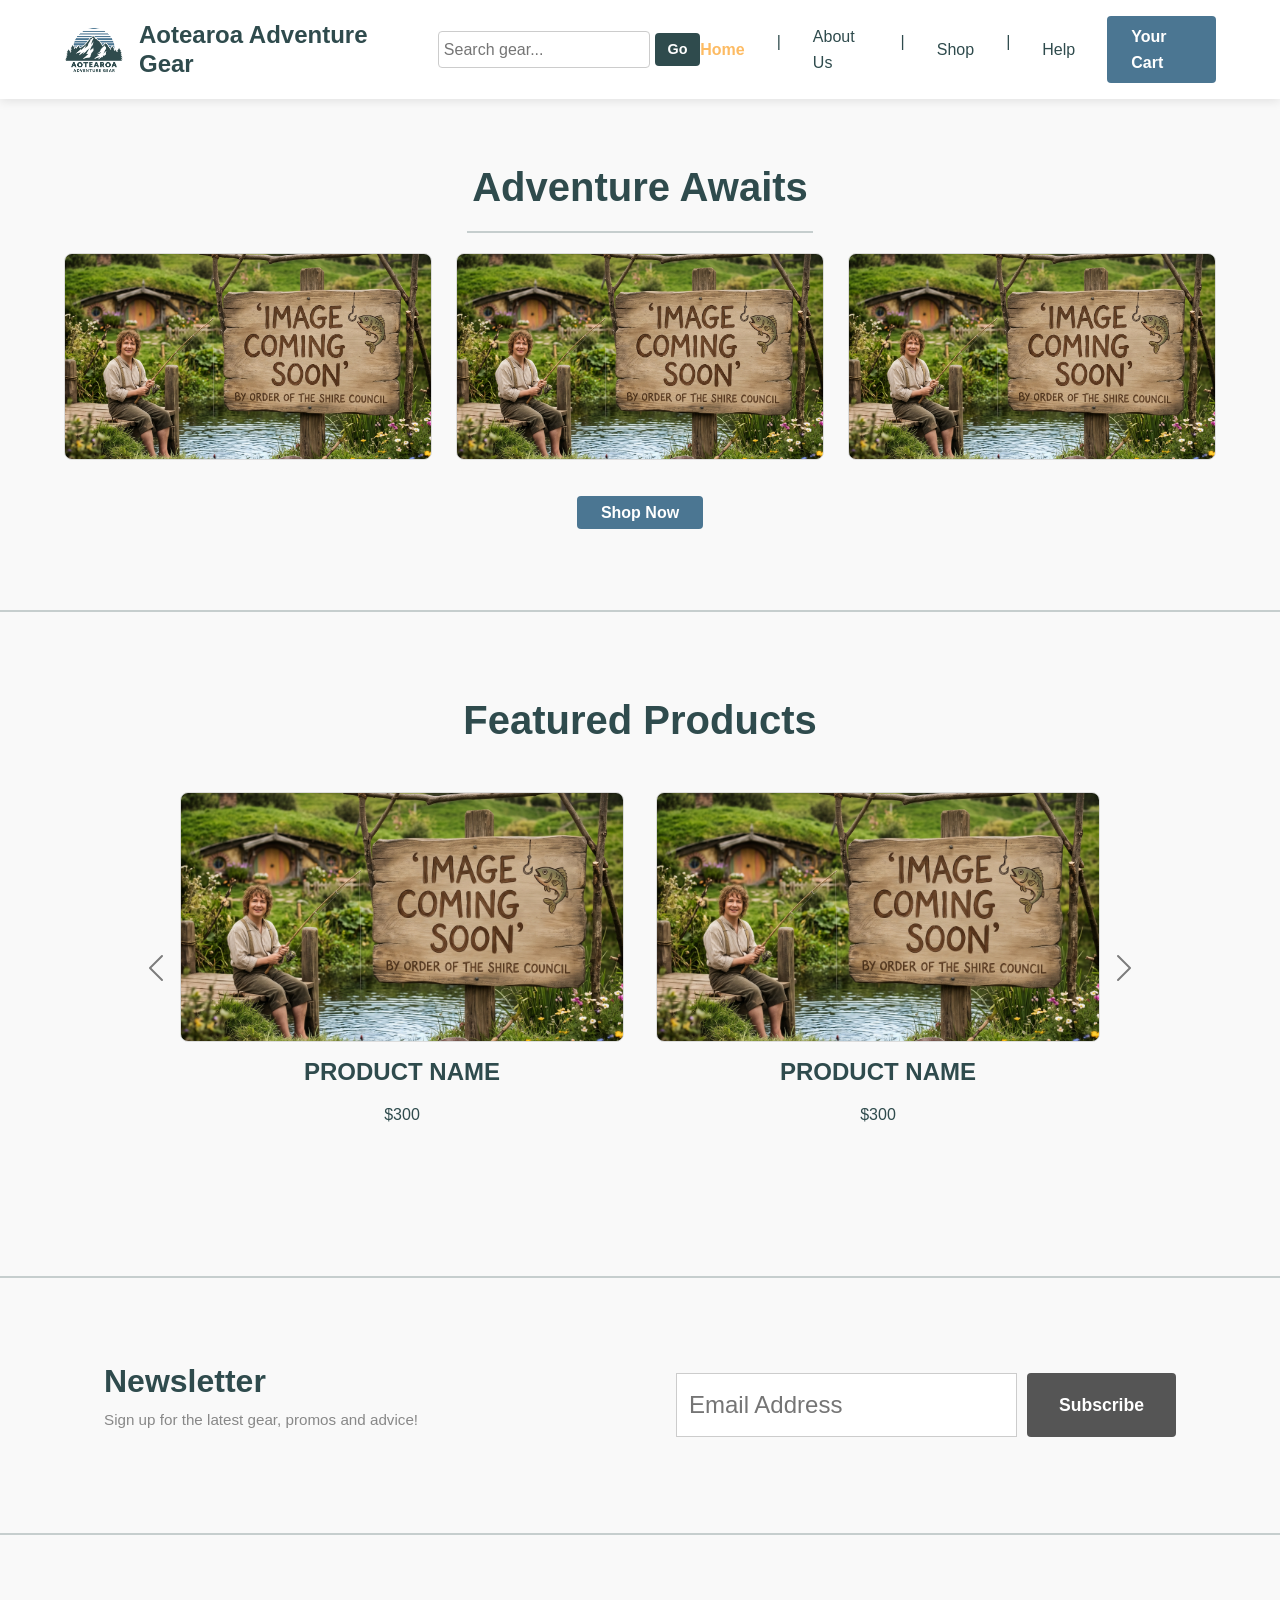
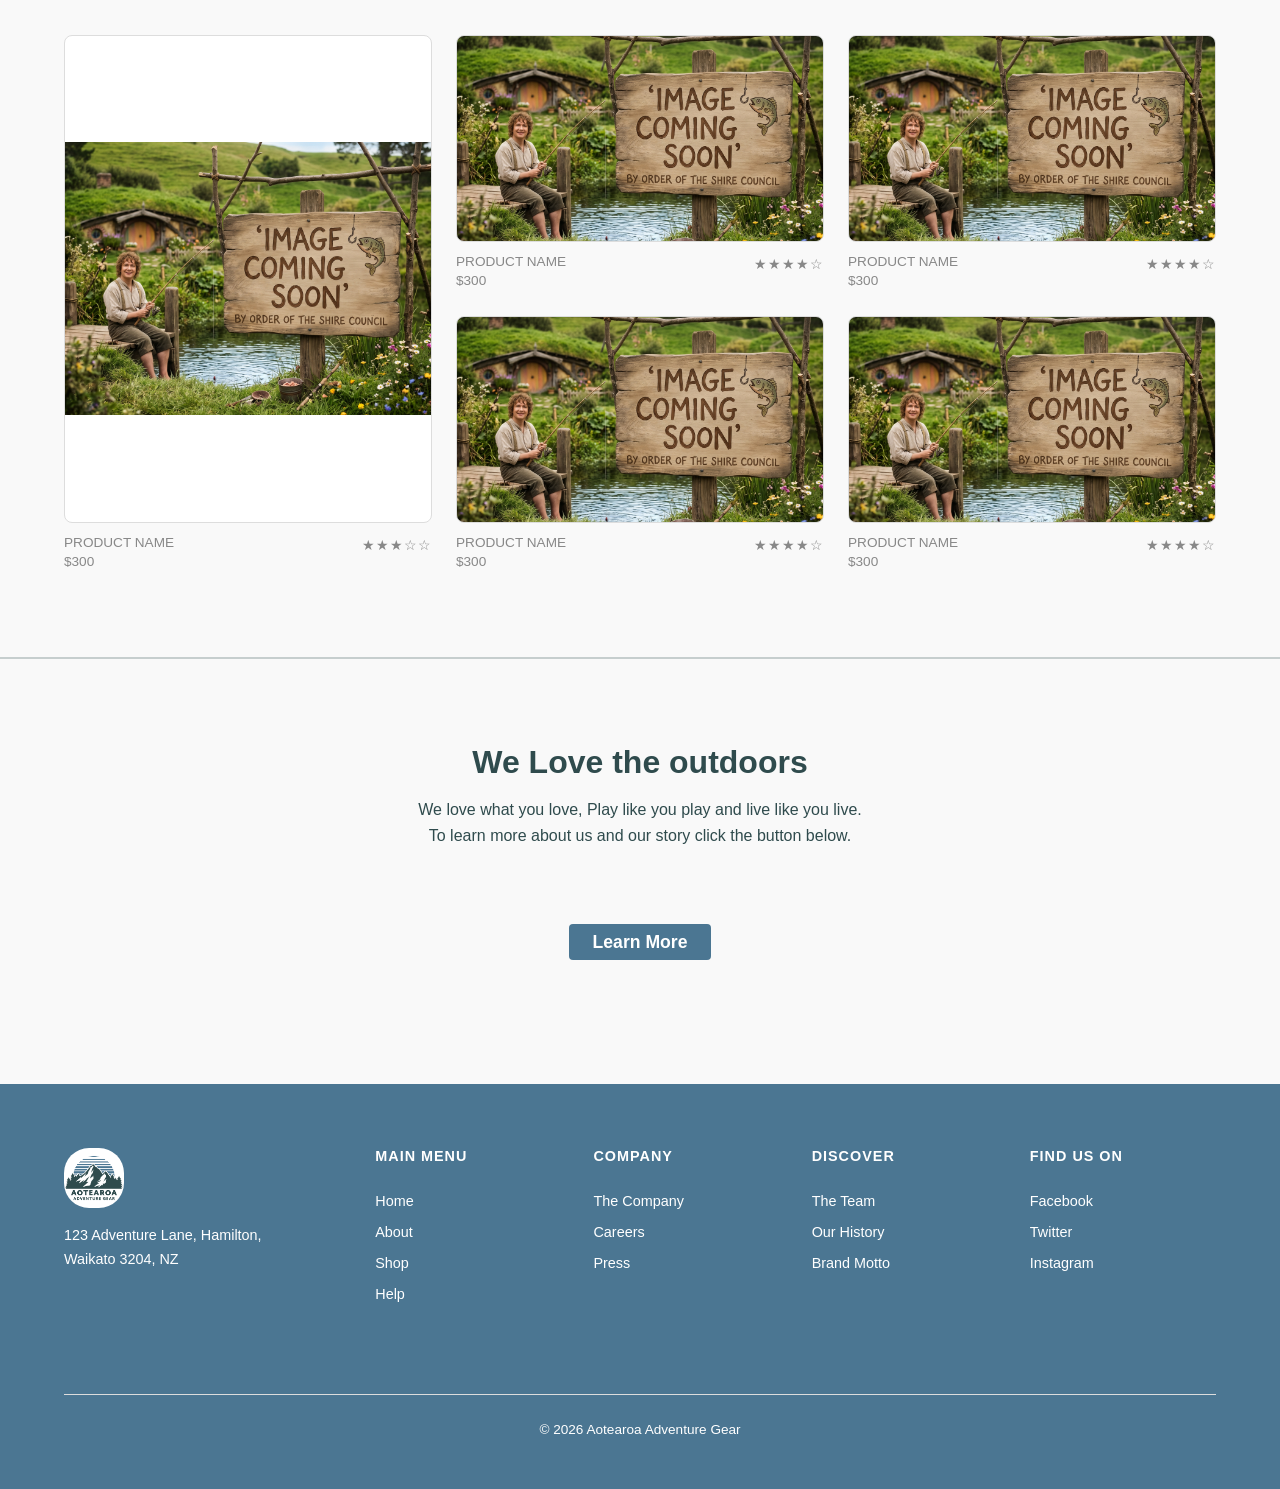
<file: BIT703_A2_SN5103348/index.html>
<!DOCTYPE html>
<html lang="en">
<head>
    <meta charset="UTF-8">
    <meta name="viewport" content="width=device-width, initial-scale=1.0">
    <title>Aotearoa Adventure Gear | NZ</title>
    <link rel="icon" type="image/png" href="images/favicon.png">
    <link href="https://cdn.jsdelivr.net/npm/bootstrap@5.3.2/dist/css/bootstrap.min.css" rel="stylesheet">
    <link rel="stylesheet" href="css/styles.css">
</head>
<body>
    <!-- ==========================================
         MAIN GLOBAL NAVIGATION HEADER
         ========================================== -->
    <header>
         <div id="header-placeholder"></div>
    </header>
    
    <!-- Floating Anchor -->
    <a href="#" class="floating-anchor" id="floatingAnchor">↑ Top</a>
    
    <!-- ==========================================
         HERO SECTION
         ========================================== -->
    <section class="dynamic-section">
        <h1 class="text-primary">Adventure Awaits</h1>
        <hr class="small">
        
        <div class="product-grid grid-standard hero-grid">
            <!-- Wrapped Hero images in clickable anchor tags -->
            <a href="product_detail.html" class="product-card"><img src="images/image_coming-soon.jpeg" alt="Item"></a>
            <a href="product_detail.html" class="product-card"><img src="images/image_coming-soon.jpeg" alt="Item"></a>
            <a href="product_detail.html" class="product-card"><img src="images/image_coming-soon.jpeg" alt="Item"></a>
            
            <div class="hero-button-wrapper">
                <a href="shop.html" class="btn-cart">Shop Now</a>
            </div>
        </div>
    </section>
    <hr>
    
    <!-- ==========================================
         Featured Product Carousel
         ========================================== -->
    <section class="dynamic-section">
        <h1 class="text-primary text-center">Featured Products</h1>
        
        <!-- Carousel Container -->
        <div id="featuredCarousel" class="carousel slide featured-carousel" data-bs-ride="carousel">
            
            <div class="carousel-inner">
                
                <!-- SLIDE 1 -->
                <div class="carousel-item active">
                    <div class="product-grid grid-double carousel-grid">
                        
                        <a href="product_detail.html" class="product-card">
                            <img src="images/image_coming-soon.jpeg" alt="Featured Item 1">
                            <div class="product-info text-primary carousel-product-info">
                                <h4>PRODUCT NAME</h4>
                                <p>$300</p>
                            </div>
                        </a>

                        <a href="product_detail.html" class="product-card">
                            <img src="images/image_coming-soon.jpeg" alt="Featured Item 2">
                            <div class="product-info text-primary carousel-product-info">
                                <h4>PRODUCT NAME</h4>
                                <p>$300</p>
                            </div>
                        </a>

                    </div>
                </div>
                
                <!-- SLIDE 2 -->
                <div class="carousel-item">
                    <div class="product-grid grid-double carousel-grid">
                        
                        <a href="product_detail.html" class="product-card">
                            <img src="images/image_coming-soon.jpeg" alt="Featured Item 3">
                            <div class="product-info text-primary carousel-product-info">
                                <h4>PRODUCT NAME</h4>
                                <p>$300</p>
                            </div>
                        </a>

                        <a href="product_detail.html" class="product-card">
                            <img src="images/image_coming-soon.jpeg" alt="Featured Item 4">
                            <div class="product-info text-primary carousel-product-info">
                                <h4>PRODUCT NAME</h4>
                                <p>$300</p>
                            </div>
                        </a>

                    </div>
                </div>

            </div> <!-- End of carousel-inner -->

            <!-- Carousel Controls -->
            <button class="carousel-control-prev carousel-arrow carousel-arrow-prev" type="button" data-bs-target="#featuredCarousel" data-bs-slide="prev">
                <span class="carousel-control-prev-icon" aria-hidden="true"></span>
                <span class="visually-hidden">Previous</span>
            </button>
            <button class="carousel-control-next carousel-arrow carousel-arrow-next" type="button" data-bs-target="#featuredCarousel" data-bs-slide="next">
                <span class="carousel-control-next-icon" aria-hidden="true"></span>
                <span class="visually-hidden">Next</span>
            </button>
        </div>
    </section>
    <hr>
    
    <!-- ==========================================
         NEWSLETTER SECTION
         ========================================== -->
    <!-- Added 'grid-double' to ensure 2-columns on desktop -->
    <section class="dynamic-section product-grid grid-double newsletter-grid text-primary newsletter-section">
        
        <div class="text-container newsletter-text-container">
            <h2 class="newsletter-heading">Newsletter</h2>
            <p class="newsletter-subtext">Sign up for the latest gear, promos and advice!</p>
        </div>
        
        <div class="newsletter-form-container">
            <form id="newsletterForm" novalidate class="newsletter-form">
                
                <label for="email" class="visually-hidden">Email Address</label>
                <!-- Native XSS Regex Pattern added for Email -->
                <input type="email" id="email" name="Email" placeholder="Email Address" required 
                       class="form-input" style="flex-grow: 1;" 
                       pattern="^[^\s@]+@[^\s@]+\.[^\s@]+$" title="Please enter a valid email address">
                
                <input type="submit" value="Subscribe" class="btn-primary btn-submit">
                
                <div id="emailError" class="form-feedback feedback-error" style="display: none;">Please enter a valid email address.</div>
                <div id="emailSuccess" class="form-feedback feedback-success" style="display: none;">Thanks for subscribing!</div>
            
            </form>
        </div>    
    </section>
    <hr>
    
    <!-- ==========================================
         PRODUCT GRID REVIEWS
         ========================================== -->
    <section>
        <section class="dynamic-section">
            <div class="product-grid grid-featured mt-3">
        
            <!-- LARGE FEATURED ITEM (Spans 2 rows) -->
            <a href="product_detail.html" class="product-card span-2-rows">
                <img src="images/image_coming-soon.jpeg" alt="Featured Item">
                <div class="product-info">
                    <div class="product-info-left">
                        <h4>Product Name</h4>
                        <p>$300</p>
                    </div>
                    <div class="product-stars">★★★☆☆</div>
                </div>
            </a>

            <!-- SMALL ITEM 1 -->
            <a href="product_detail.html" class="product-card">
                <img src="images/image_coming-soon.jpeg" alt="Item">
                <div class="product-info">
                    <div class="product-info-left">
                        <h4>Product Name</h4>
                        <p>$300</p>
                    </div>
                    <div class="product-stars">★★★★☆</div>
                </div>
            </a>

            <!-- SMALL ITEM 2 -->
            <a href="product_detail.html" class="product-card">
                <img src="images/image_coming-soon.jpeg" alt="Item">
                <div class="product-info">
                    <div class="product-info-left">
                        <h4>Product Name</h4>
                        <p>$300</p>
                    </div>
                    <div class="product-stars">★★★★☆</div>
                </div>
            </a>

            <!-- SMALL ITEM 3 -->
            <a href="product_detail.html" class="product-card">
                <img src="images/image_coming-soon.jpeg" alt="Item">
                <div class="product-info">
                    <div class="product-info-left">
                        <h4>Product Name</h4>
                        <p>$300</p>
                    </div>
                    <div class="product-stars">★★★★☆</div>
                </div>
            </a>

            <!-- SMALL ITEM 4 -->
            <a href="product_detail.html" class="product-card">
                <img src="images/image_coming-soon.jpeg" alt="Item">
                <div class="product-info">
                    <div class="product-info-left">
                        <h4>Product Name</h4>
                        <p>$300</p>
                    </div>
                    <div class="product-stars">★★★★☆</div>
                </div>
            </a>

            </div>
        </section>
    <hr>
    
    <!-- ==========================================
         ABOUT SECTION
         ========================================== -->
    <section class="dynamic-section text-primary">
        <h2>We Love the outdoors</h2>
        <p>We love what you love, Play like you play and live like you live.<br> To learn more about us and our story click the button below.</p>
        <div class="dynamic-section">
            <a href="about.html" class="btn-cart text-container">Learn More</a>
        </div>
    </section>
    
    <!-- ==========================================
         GLOBAL FOOTER
         ========================================== -->
    <div id="footer-placeholder"></div>

    <script src="https://cdn.jsdelivr.net/npm/bootstrap@5.3.2/dist/js/bootstrap.bundle.min.js"></script>
    <script src="js/adventure.js"></script>
</body>
</html>
</file>
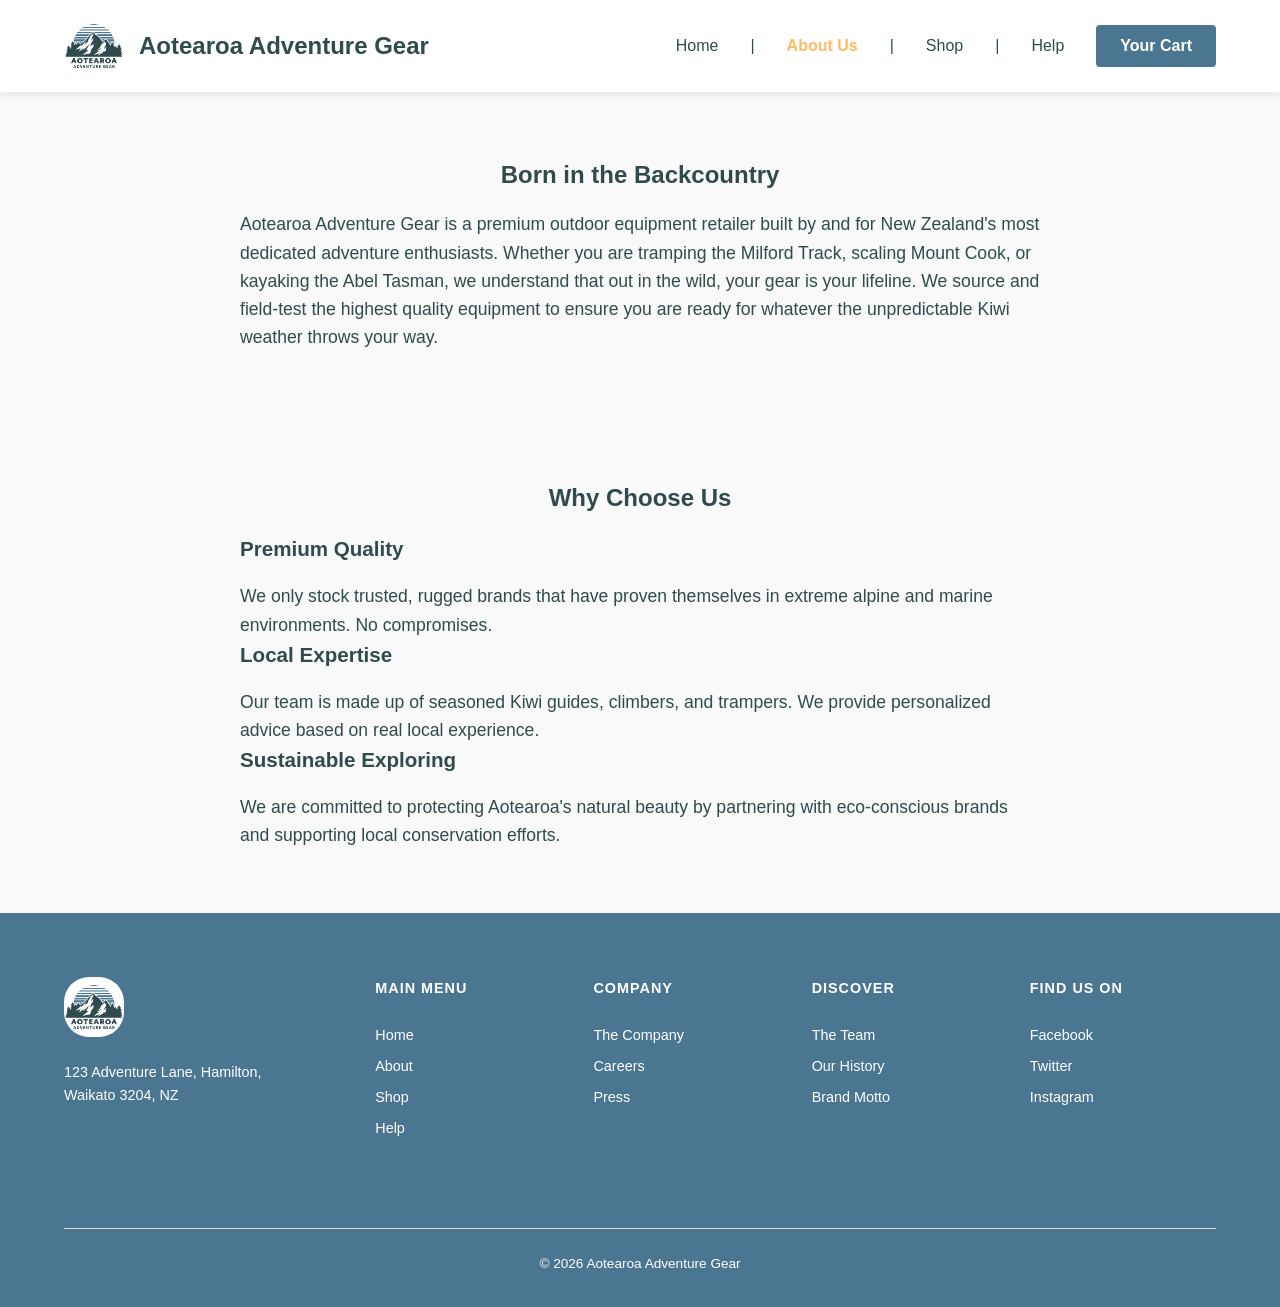
<file: BIT703_A2_SN5103348/about.html>
<!DOCTYPE html>
<html lang="en">
<head>
    <meta charset="UTF-8">
    <meta name="viewport" content="width=device-width, initial-scale=1.0">
    <title>Aotearoa Adventure Gear | NZ</title>
    <link rel="icon" type="image/png" href="images/favicon.png">
    <link rel="stylesheet" href="css/styles.css">
</head>
<body>
    <!-- ==========================================
         MAIN GLOBAL NAVIGATION HEADER
         ========================================== -->
    <header>
         <div id="header-placeholder"></div>
    </header>

    <!-- ==========================================
     ABOUT US CONTENT
     ========================================== -->
    <!-- This page is extra to requirements and if in actual dev I would put a hero image at the top. Outdoor landscape etc-->
    <main>
        <!-- Introduction Section -->
        <section class="dynamic-section">
            <h1 class="text-primary">Born in the Backcountry</h1>
            <p class="text-container">
                Aotearoa Adventure Gear is a premium outdoor equipment retailer built by and for New Zealand's most dedicated adventure enthusiasts. Whether you are tramping the Milford Track, scaling Mount Cook, or kayaking the Abel Tasman, we understand that out in the wild, your gear is your lifeline. We source and field-test the highest quality equipment to ensure you are ready for whatever the unpredictable Kiwi weather throws your way.
            </p>
        </section>

        <!-- Values Grid  -->
        <section class="dynamic-section">
            <h2 class="text-primary">Why Choose Us</h2>
            <div class="text-container">
                <div class="tile">
                    <h3>Premium Quality</h3>
                    <p>We only stock trusted, rugged brands that have proven themselves in extreme alpine and marine environments. No compromises.</p>
                </div>
                <div class="tile">
                    <h3>Local Expertise</h3>
                    <p>Our team is made up of seasoned Kiwi guides, climbers, and trampers. We provide personalized advice based on real local experience.</p>
                </div>
                <div class="tile">
                    <h3>Sustainable Exploring</h3>
                    <p>We are committed to protecting Aotearoa's natural beauty by partnering with eco-conscious brands and supporting local conservation efforts.</p>
                </div>
            </div>
        </section>
    </main>
    <!-- ==========================================
         GLOBAL FOOTER
         ========================================== -->
    <div id="footer-placeholder"></div>

    
    <script src="js/adventure.js"></script>
</body>
</html>
</file>
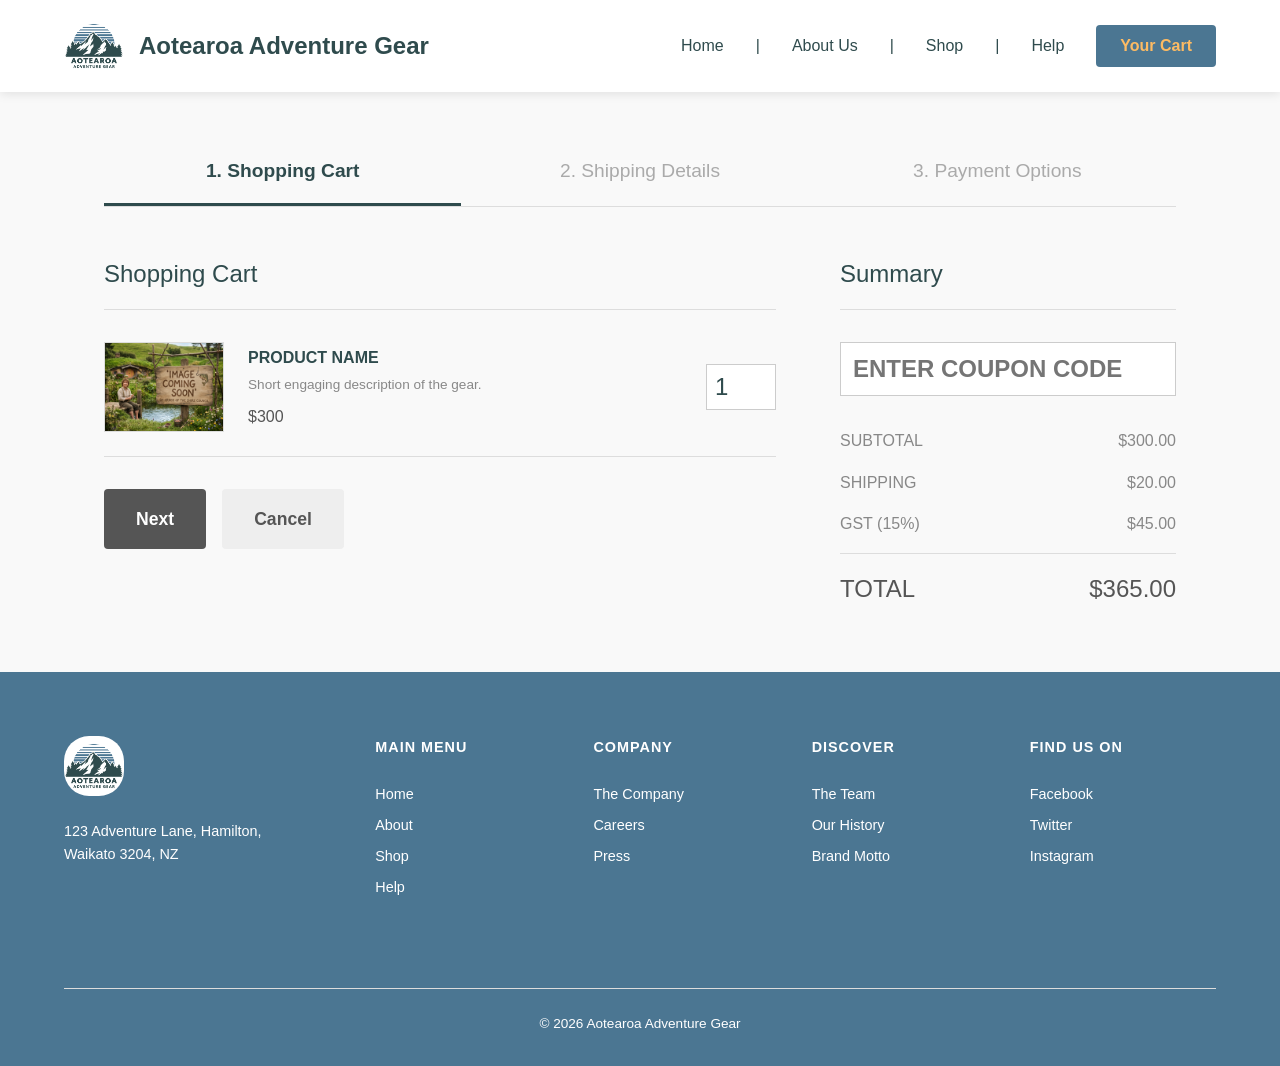
<file: BIT703_A2_SN5103348/cart.html>
<!DOCTYPE html>
<html lang="en">
<head>
    <meta charset="UTF-8">
    <meta name="viewport" content="width=device-width, initial-scale=1.0">
    <title>Aotearoa Adventure Gear | Cart</title>
    <link rel="icon" type="image/png" href="images/favicon.png">
    <link rel="stylesheet" href="css/styles.css">
</head>
<body>
    <!-- ==========================================
         MAIN GLOBAL NAVIGATION HEADER
         ========================================== -->
    <header>
         <div id="header-placeholder"></div>
    </header>

    <main class="checkout-main">
        
        <!-- Progress Bar -->
        <div class="checkout-progress">
            <div class="active">1. Shopping Cart</div>
            <div>2. Shipping Details</div>
            <div>3. Payment Options</div>
        </div>

        <div class="checkout-grid">
            <!-- Left: Cart Items -->
            <div>
                <h2 class="checkout-heading">Shopping Cart</h2>
                
                <!-- Cart Item 1 -->
                <div class="cart-item">
                    <img src="images/image_coming-soon.jpeg" alt="Product" class="cart-item-img">
                    <div class="cart-item-details">
                        <h4>PRODUCT NAME</h4>
                        <p class="cart-item-desc">Short engaging description of the gear.</p>
                        <!-- Using a data attribute to store the base price for JS -->
                        <p class="cart-item-price" data-price="300">$300</p> 
                    </div>
                    <input type="number" id="cartQty" value="1" min="1" class="cart-qty-input">
                </div>

                <!-- Buttons -->
                <div class="button-group mt-2">
                    <a href="shipping.html" class="btn-primary btn-submit">Next</a>
                    <a href="shop.html" class="btn-primary btn-cancel">Cancel</a>
                </div>
            </div>

            <!-- Right: Summary -->
            <div>
                <h2 class="checkout-heading">Summary</h2>
                <input type="text" placeholder="ENTER COUPON CODE" class="coupon-input">
                
                <div class="summary-line"><p>SUBTOTAL</p><p id="cartSubtotal">$300.00</p></div>
                <div class="summary-line"><p>SHIPPING</p><p id="cartShipping">$20.00</p></div>
                <div class="summary-line divider"><p>GST (15%)</p><p id="cartGST">$45.00</p></div>
                
                <div class="summary-total"><p>TOTAL</p><p id="cartTotal">$365.00</p></div>
            </div>
        </div>
    </main>
    <!-- ==========================================
         GLOBAL FOOTER
         ========================================== -->
    <div id="footer-placeholder"></div>
    
    <script src="js/adventure.js"></script>
</body>
</html>
</file>
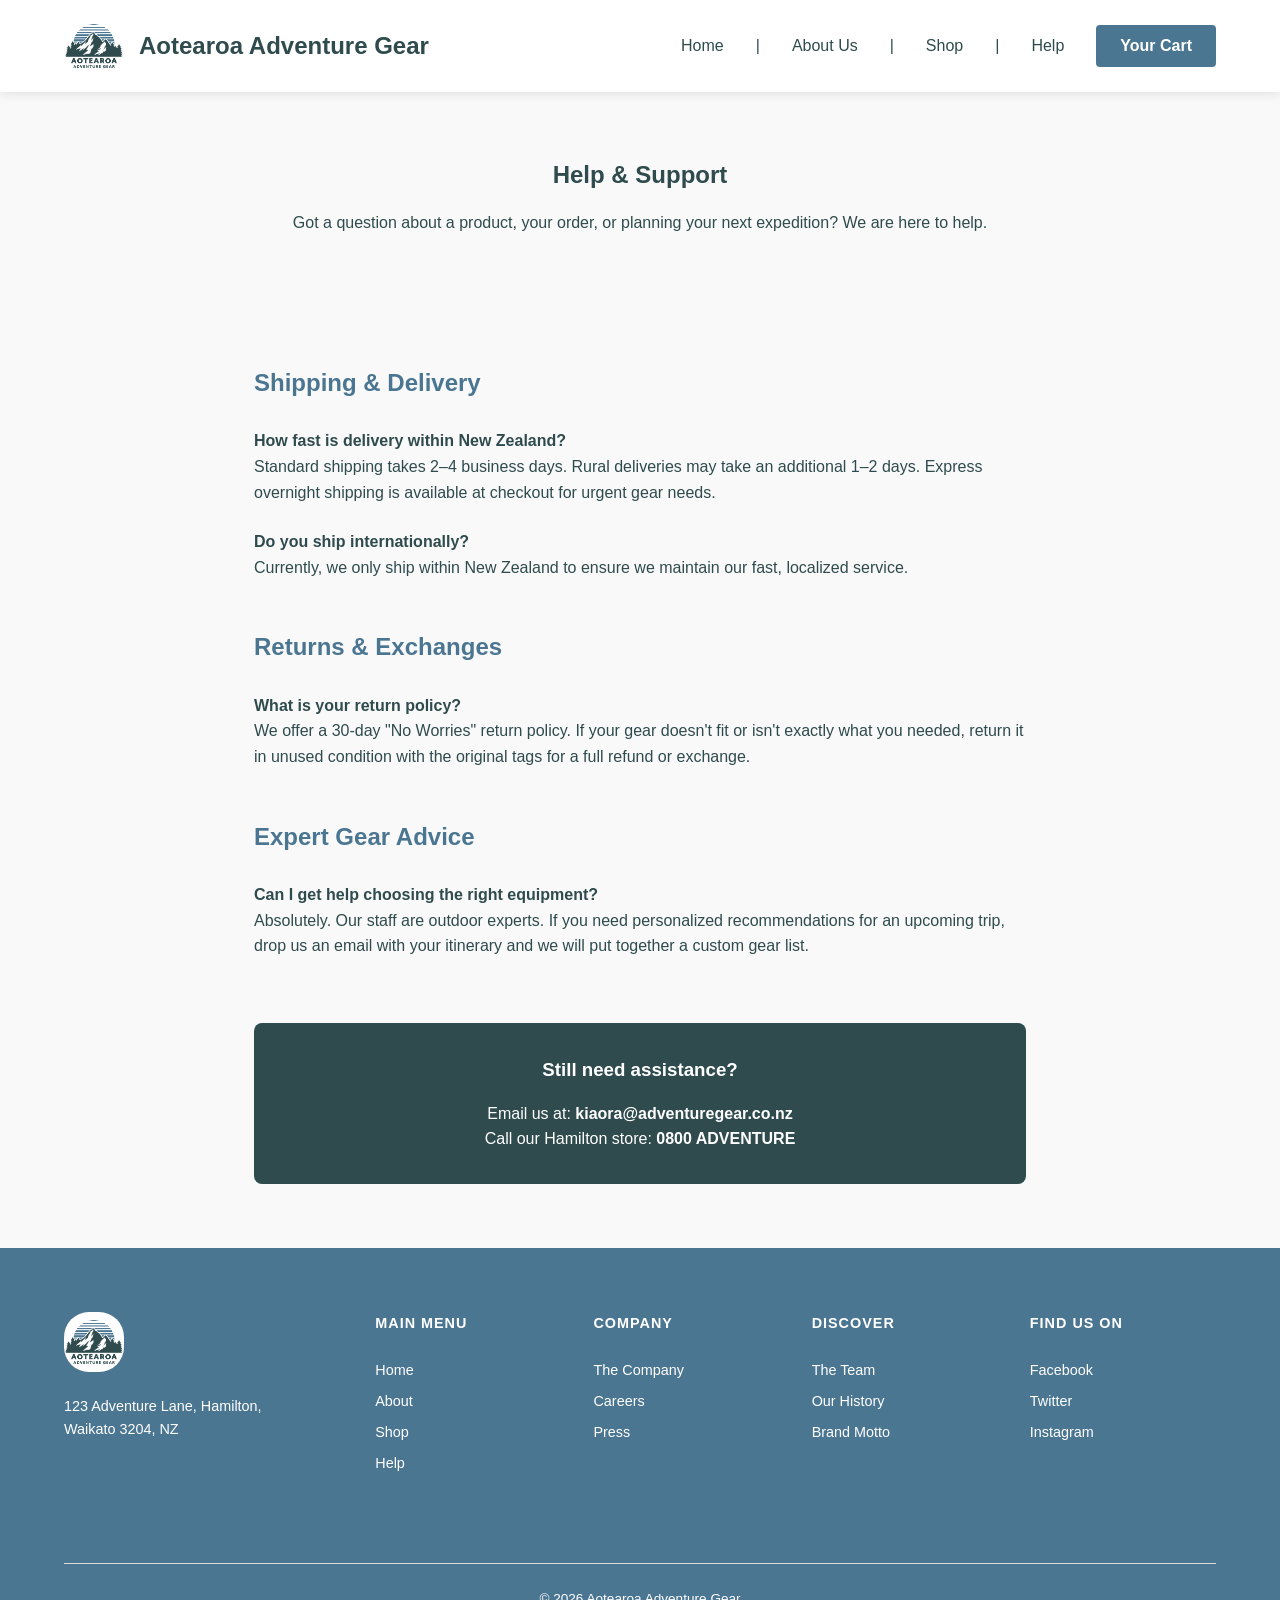
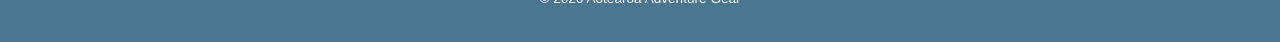
<file: BIT703_A2_SN5103348/help.html>
<!DOCTYPE html>
<html lang="en">
<head>
    <meta charset="UTF-8">
    <meta name="viewport" content="width=device-width, initial-scale=1.0">
    <title>Aotearoa Adventure Gear | NZ</title>
    <link rel="icon" type="image/png" href="images/favicon.png">
    <link rel="stylesheet" href="css/styles.css">
</head>
<body>
    <!-- ==========================================
         MAIN GLOBAL NAVIGATION HEADER
         ========================================== -->
    <header>
         <div id="header-placeholder"></div>
    </header>

    <!-- ==========================================
     HELP & SUPPORT CONTENT
     ========================================== -->
    <main>
        <!-- This page is outside of project scope but keeping in line with wireframe (shown in navigation bar) I have completed it as static content-->
        <!-- Header Section -->
        <section class="dynamic-section bg-light">
            <h1 style="color: var(--primary-color);">Help & Support</h1>
            <p>Got a question about a product, your order, or planning your next expedition? We are here to help.</p>
        </section>

        <!-- FAQ Layout -->
        <section class="dynamic-section" style="text-align: left; max-width: 900px; margin: 0 auto;">
            
            <h2 style="color: var(--accent-color); border-bottom: 2px solid var(--light-bg); padding-bottom: 0.5rem;">Shipping & Delivery</h2>
            <p><strong>How fast is delivery within New Zealand?</strong><br>
            Standard shipping takes 2–4 business days. Rural deliveries may take an additional 1–2 days. Express overnight shipping is available at checkout for urgent gear needs.</p>
            
            <p style="margin-top: 1.5rem;"><strong>Do you ship internationally?</strong><br>
            Currently, we only ship within New Zealand to ensure we maintain our fast, localized service.</p>

            <h2 style="color: var(--accent-color); border-bottom: 2px solid var(--light-bg); padding-bottom: 0.5rem; margin-top: 3rem;">Returns & Exchanges</h2>
            <p><strong>What is your return policy?</strong><br>
            We offer a 30-day "No Worries" return policy. If your gear doesn't fit or isn't exactly what you needed, return it in unused condition with the original tags for a full refund or exchange.</p>

            <h2 style="color: var(--accent-color); border-bottom: 2px solid var(--light-bg); padding-bottom: 0.5rem; margin-top: 3rem;">Expert Gear Advice</h2>
            <p><strong>Can I get help choosing the right equipment?</strong><br>
            Absolutely. Our staff are outdoor experts. If you need personalized recommendations for an upcoming trip, drop us an email with your itinerary and we will put together a custom gear list.</p>

            <!-- Contact Box -->
            <div style="background-color: var(--primary-color); color: var(--text-light); padding: 2rem; border-radius: 8px; margin-top: 4rem; text-align: center;">
                <h3>Still need assistance?</h3>
                <p>Email us at: <strong>kiaora@adventuregear.co.nz</strong></p>
                <p>Call our Hamilton store: <strong>0800 ADVENTURE</strong></p>
            </div>
            
        </section>
    </main>
    <!-- ==========================================
         GLOBAL FOOTER
         ========================================== -->
    <div id="footer-placeholder"></div>

    
    <script src="js/adventure.js"></script>
</body>
</html>
</file>
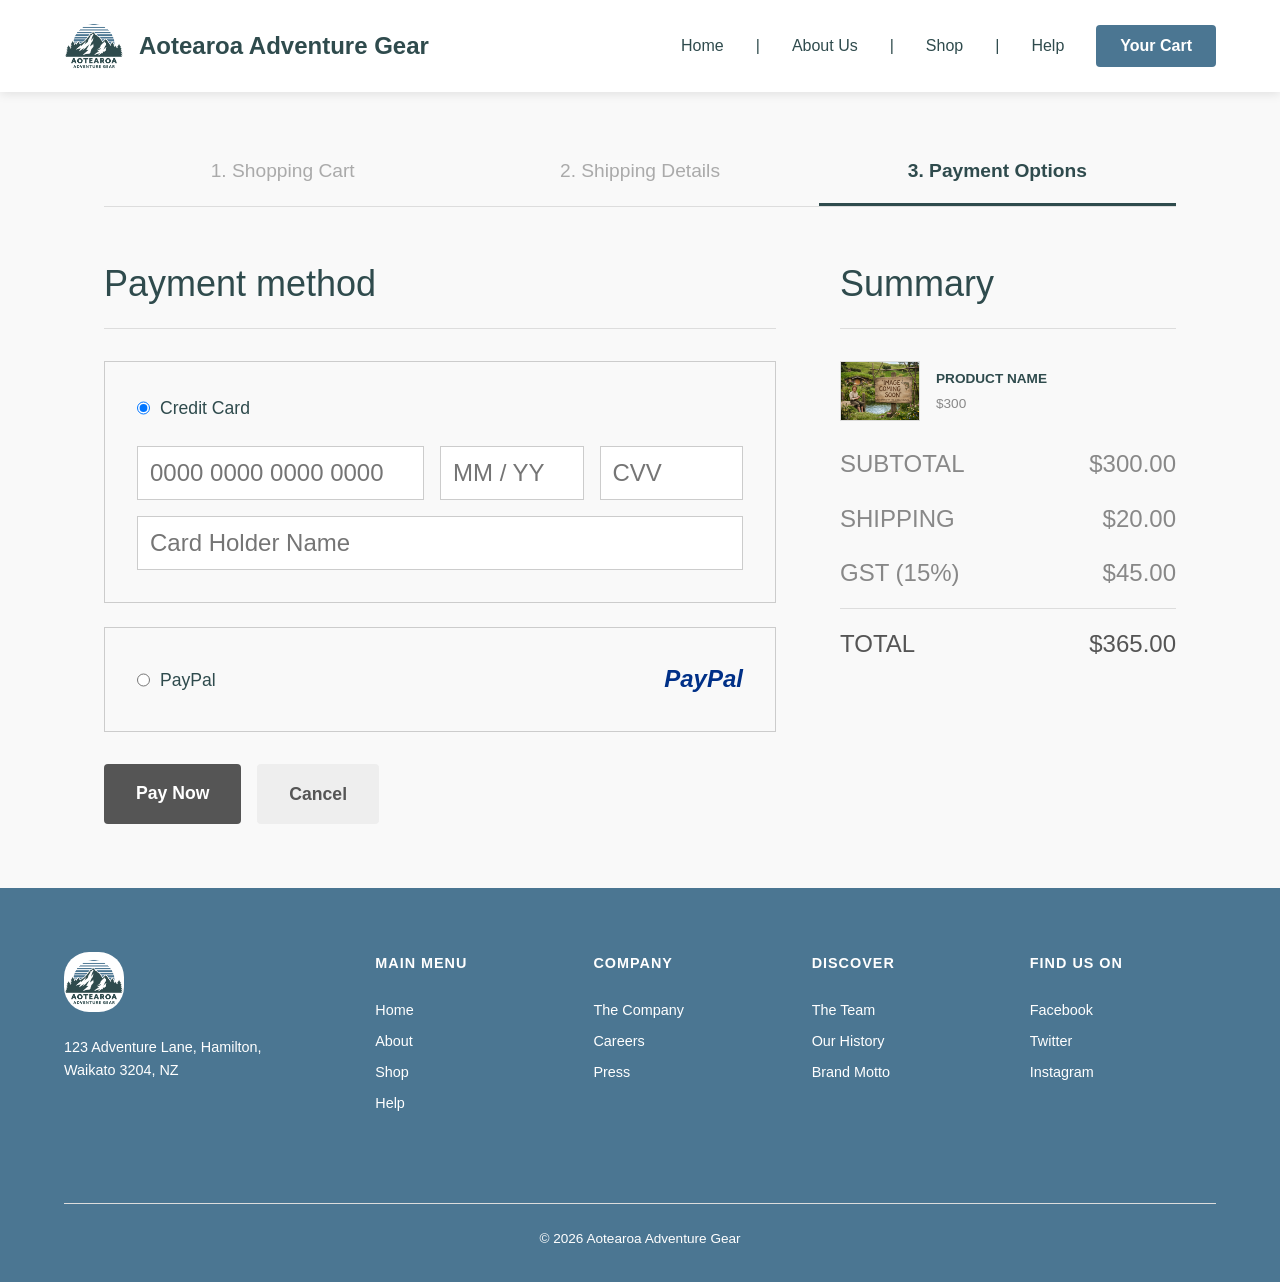
<file: BIT703_A2_SN5103348/payment.html>
<!DOCTYPE html>
<html lang="en">
<head>
    <meta charset="UTF-8">
    <meta name="viewport" content="width=device-width, initial-scale=1.0">
    <title>Aotearoa Adventure Gear | Payment</title>
    <link rel="icon" type="image/png" href="images/favicon.png">
    <link rel="stylesheet" href="css/styles.css">
</head>
<body>
    <!-- ==========================================
         MAIN GLOBAL NAVIGATION HEADER
         ========================================== -->
    <header>
         <div id="header-placeholder"></div>
    </header>
    
    <main class="checkout-main">
        
        <!-- Progress Bar -->
        <div class="checkout-progress">
            <div>1. Shopping Cart</div>
            <div>2. Shipping Details</div>
            <div class="active">3. Payment Options</div>
        </div>

        <form id="paymentForm" class="checkout-grid">
            <!-- Left: Payment Form -->
            <div>
                <h2 class="checkout-heading">Payment method</h2>
                
                <!-- Credit Card Section -->
                <div class="payment-box">
                    <label class="radio-label">
                        <input type="radio" name="paymentType" value="creditcard" checked>
                        Credit Card
                    </label>
                    
                    <div class="input-grid-card">
                        <input type="text" class="form-input" placeholder="0000 0000 0000 0000" required pattern="[0-9]{16}" title="Enter a 16-digit card number">
                        <input type="text" class="form-input" placeholder="MM / YY" required pattern="(0[1-9]|1[0-2])\/[0-9]{2}" title="Format: MM/YY">
                        <input type="text" class="form-input" placeholder="CVV" required pattern="[0-9]{3,4}" title="3 or 4 digit CVV">
                    </div>
                    <input type="text" class="form-input" placeholder="Card Holder Name" required>
                </div>

                <!-- PayPal Section -->
                <div class="payment-box paypal-box">
                    <label class="radio-label" style="margin-bottom: 0;">
                        <input type="radio" name="paymentType" value="paypal">
                        PayPal
                    </label>
                    <div class="paypal-logo-text">PayPal</div>
                </div>

                <!-- Buttons -->
                <div class="button-group">
                    <button type="submit" class="btn-primary btn-submit">Pay Now</button>
                    <a href="shipping.html" class="btn-primary btn-cancel">Cancel</a>
                </div>
            </div>

            <!-- Right: Summary -->
            <div>
                <h2 class="checkout-heading">Summary</h2>
                
                <div class="summary-item">
                    <img src="images/image_coming-soon.jpeg" alt="Product" class="summary-img">
                    <div>
                        <h4>PRODUCT NAME</h4>
                        <p>$300</p>
                    </div>
                </div>

                <div class="summary-line"><p>SUBTOTAL</p><p id="subtotalCost">$300.00</p></div>
                <div class="summary-line"><p>SHIPPING</p><p id="shippingCost">$10.00</p></div>
                <div class="summary-line divider"><p>GST (15%)</p><p id="gstCost">$45.00</p></div>
                
                <div class="summary-total"><p>TOTAL</p><p id="finalTotal">$355.00</p></div>
            </div>
        </form>
    </main>
    
    <!-- ==========================================
         GLOBAL FOOTER
         ========================================== -->
    <div id="footer-placeholder"></div>

    <script src="js/adventure.js"></script>
</body>
</html>
</file>
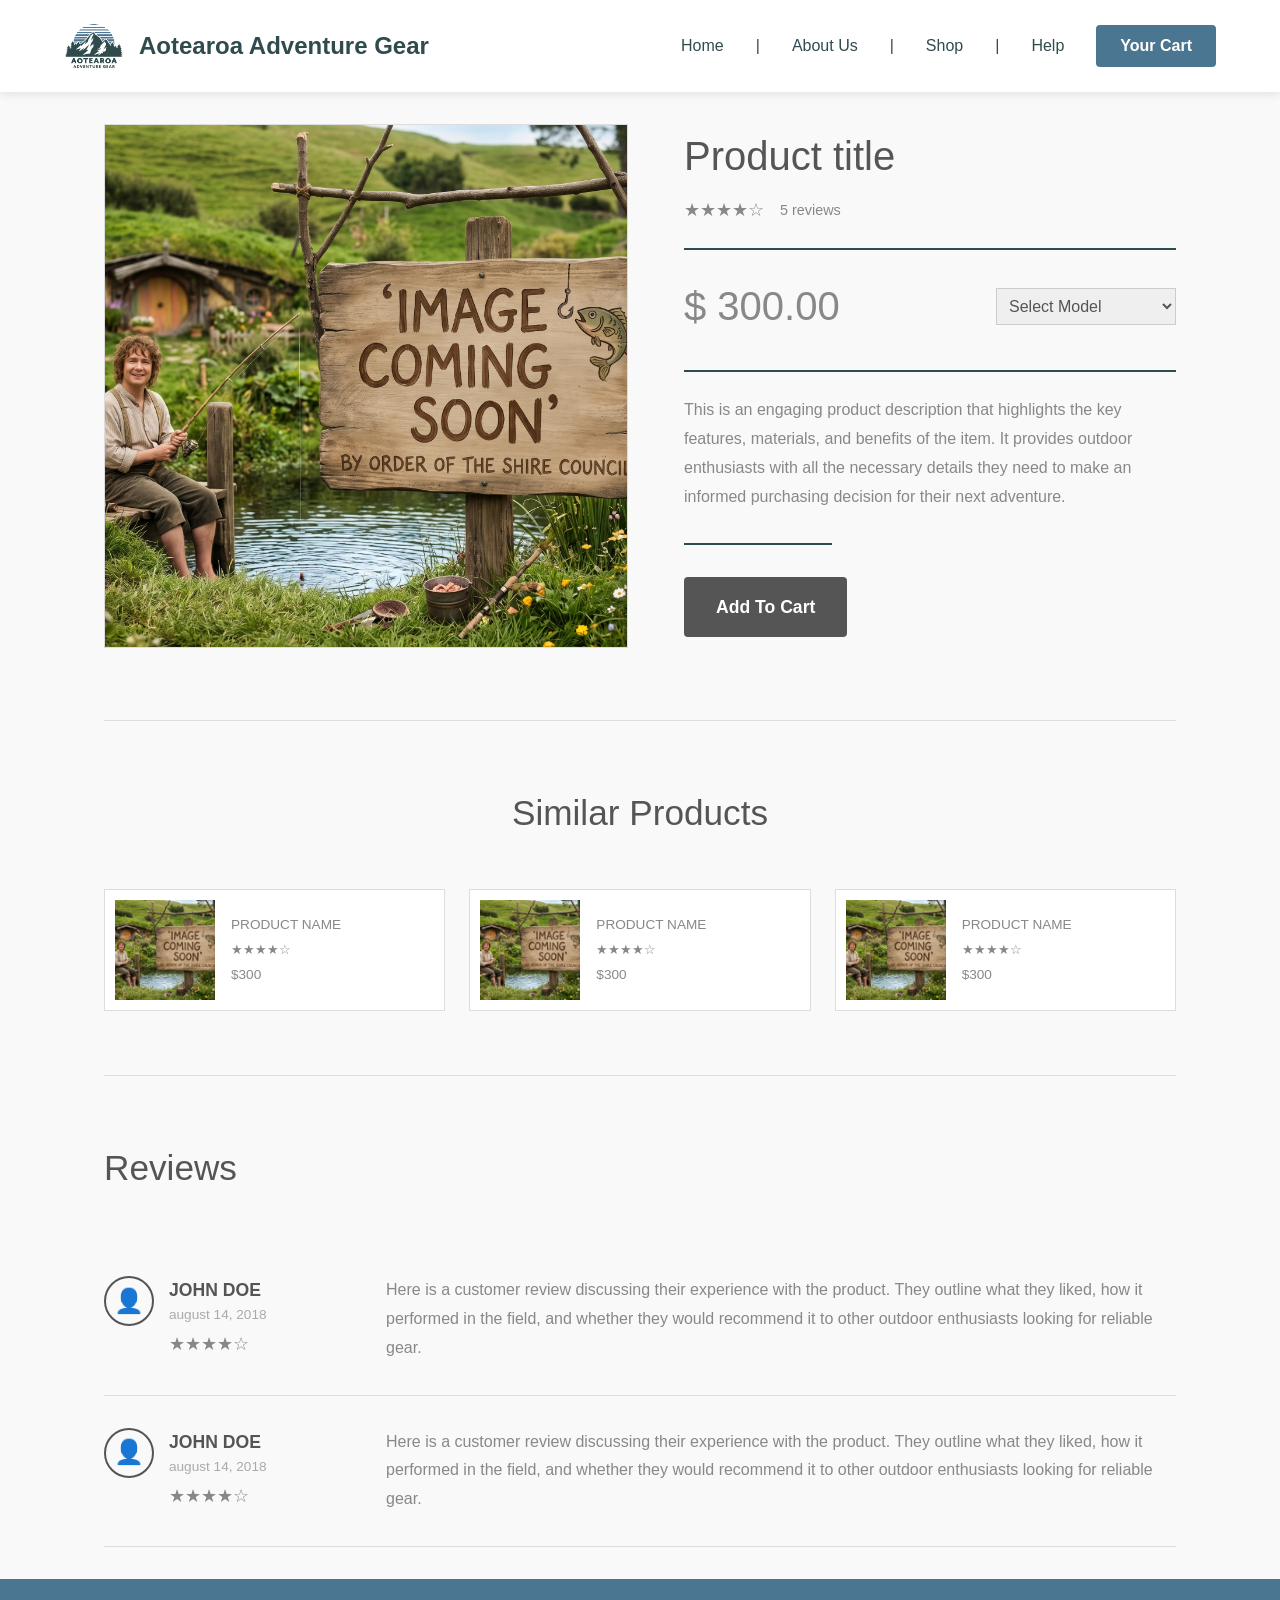
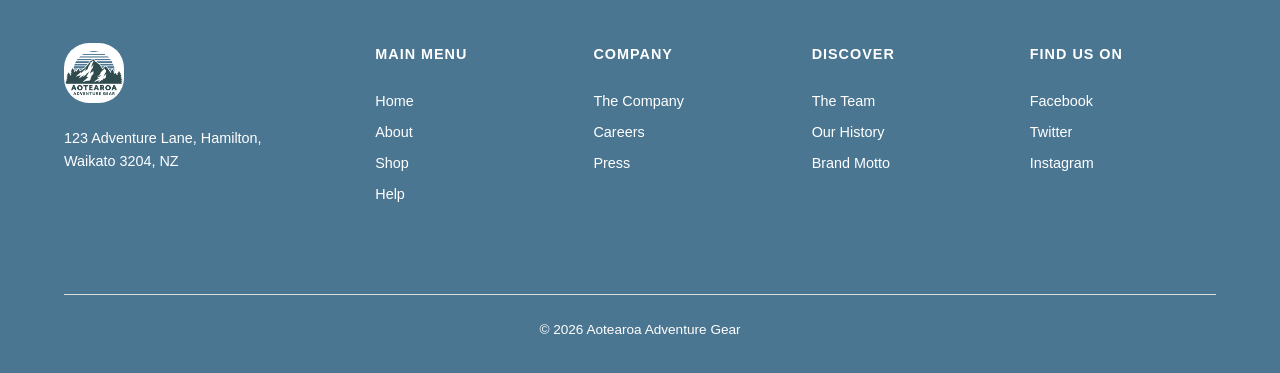
<file: BIT703_A2_SN5103348/product_detail.html>
<!DOCTYPE html>
<html lang="en">
<head>
    <meta charset="UTF-8">
    <meta name="viewport" content="width=device-width, initial-scale=1.0">
    <title>Aotearoa Adventure Gear | Product</title>
    <link rel="icon" type="image/png" href="images/favicon.png">
    <link rel="stylesheet" href="css/styles.css">
</head>
<body>
    <!-- ==========================================
         MAIN GLOBAL NAVIGATION HEADER
         ========================================== -->
    <header>
         <div id="header-placeholder"></div>
    </header>
    
    <main class="product-page-main">
    
        <!-- ==========================================
             TOP SECTION: MAIN PRODUCT DETAILS
             ========================================== -->
        <section class="product-grid grid-double product-detail-main product-detail-top">
            
            <!-- Left Column: Main Image -->
            <div>
                <img src="images/image_coming-soon.jpeg" alt="Product Image" class="product-detail-img">
            </div>
            
            <!-- Right Column: Product Information -->
            <div class="product-info-col">
                <h1 class="product-title-large">Product title</h1>
                
                <div class="product-meta">
                    <div class="product-meta-stars">★★★★☆</div>
                    <div class="product-meta-reviews">5 reviews</div>
                </div>
                
                <hr class="product-divider">
                
                <div class="product-purchase-row">
                    <div class="product-price-large">$ 300.00</div>
                    <select class="product-select">
                        <option>Select Model</option>
                    </select>
                </div>
                
                <hr class="product-divider">
                
                <p class="product-desc-long">
                    This is an engaging product description that highlights the key features, materials, and benefits of the item. It provides outdoor enthusiasts with all the necessary details they need to make an informed purchasing decision for their next adventure.
                </p>
                
                <hr class="small" style="margin-left: 0; margin-bottom: 2rem;">
                
                <!-- Routes directly to the cart as per standard UX flow -->
                <a href="cart.html" class="btn-primary btn-submit">Add To Cart</a>
            </div>
        </section>

        <!-- ==========================================
             MIDDLE SECTION: SIMILAR PRODUCTS
             ========================================== -->
        <section class="product-detail-top text-center">
            <h2 class="section-title">Similar Products</h2>
            
            <div class="product-grid grid-standard">
                
                <!-- CLICKABLE PRODUCT 1 -->
                <a href="product.html" class="product-card-horizontal">
                    <img src="images/image_coming-soon.jpeg" alt="Similar Item 1">
                    <div class="product-info-left" style="color: #888; text-align: left;">
                        <h4 style="margin-bottom: 0.25rem;">PRODUCT NAME</h4>
                        <div style="font-size: 0.8rem; margin-bottom: 0.25rem;">★★★★☆</div>
                        <p>$300</p>
                    </div>
                </a>
                
                <!-- CLICKABLE PRODUCT 2 -->
                <a href="product.html" class="product-card-horizontal">
                    <img src="images/image_coming-soon.jpeg" alt="Similar Item 2">
                    <div class="product-info-left" style="color: #888; text-align: left;">
                        <h4 style="margin-bottom: 0.25rem;">PRODUCT NAME</h4>
                        <div style="font-size: 0.8rem; margin-bottom: 0.25rem;">★★★★☆</div>
                        <p>$300</p>
                    </div>
                </a>
                
                <!-- CLICKABLE PRODUCT 3 -->
                <a href="product.html" class="product-card-horizontal">
                    <img src="images/image_coming-soon.jpeg" alt="Similar Item 3">
                    <div class="product-info-left" style="color: #888; text-align: left;">
                        <h4 style="margin-bottom: 0.25rem;">PRODUCT NAME</h4>
                        <div style="font-size: 0.8rem; margin-bottom: 0.25rem;">★★★★☆</div>
                        <p>$300</p>
                    </div>
                </a>

            </div>
        </section>

        <!-- ==========================================
             BOTTOM SECTION: REVIEWS
             ========================================== -->
        <section style="text-align: left;">
            <h2 class="section-title">Reviews</h2>
            
            <!-- Review 1 -->
            <div class="review-card">
                <div class="review-header">
                    <div class="user-avatar">👤</div>
                    <div>
                        <div class="review-author">JOHN DOE</div>
                        <div class="review-date">august 14, 2018</div>
                        <div class="product-meta-stars">★★★★☆</div>
                    </div>
                </div>
                <div class="review-body">
                    Here is a customer review discussing their experience with the product. They outline what they liked, how it performed in the field, and whether they would recommend it to other outdoor enthusiasts looking for reliable gear.
                </div>
            </div>

            <!-- Review 2 -->
            <div class="review-card">
                <div class="review-header">
                    <div class="user-avatar">👤</div>
                    <div>
                        <div class="review-author">JOHN DOE</div>
                        <div class="review-date">august 14, 2018</div>
                        <div class="product-meta-stars">★★★★☆</div>
                    </div>
                </div>
                <div class="review-body">
                    Here is a customer review discussing their experience with the product. They outline what they liked, how it performed in the field, and whether they would recommend it to other outdoor enthusiasts looking for reliable gear.
                </div>
            </div>
            
        </section>
    </main>
    
    <!-- ==========================================
         GLOBAL FOOTER
         ========================================== -->
    <div id="footer-placeholder"></div>

    <script src="js/adventure.js"></script>
</body>
</html>
</file>
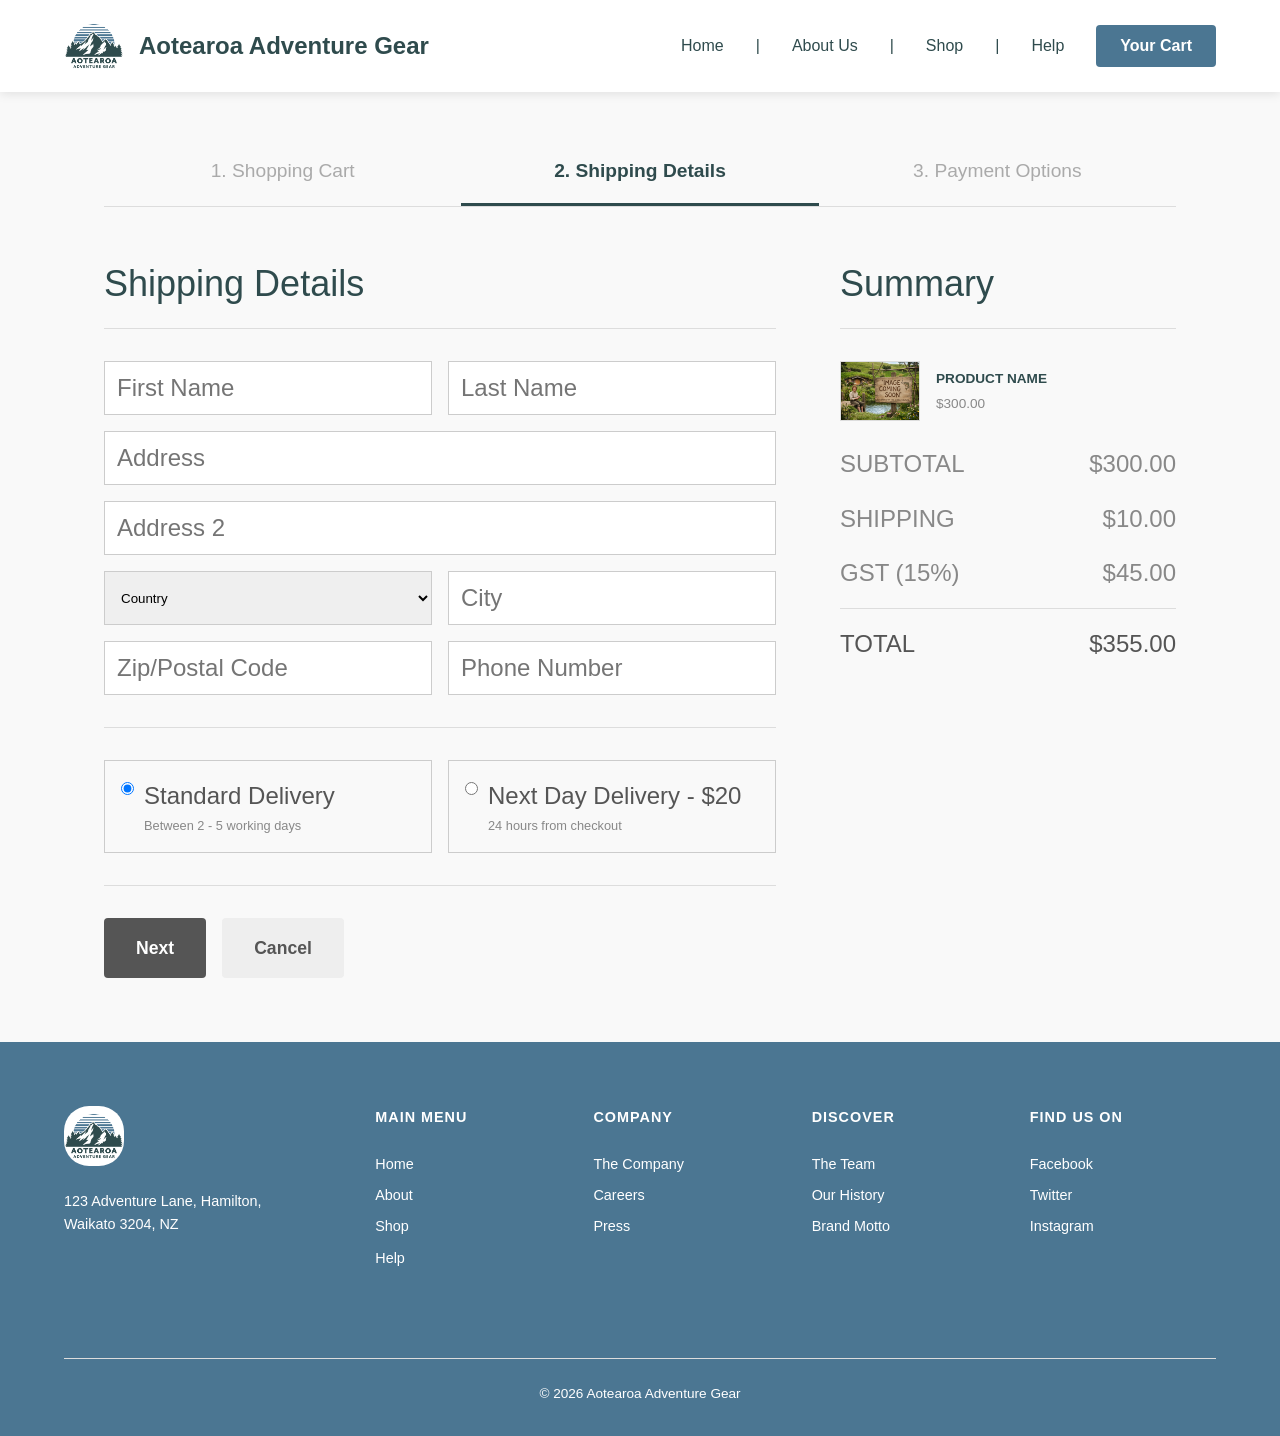
<file: BIT703_A2_SN5103348/shipping.html>
<!DOCTYPE html>
<html lang="en">
<head>
    <meta charset="UTF-8">
    <meta name="viewport" content="width=device-width, initial-scale=1.0">
    <title>Aotearoa Adventure Gear | Shipping</title>
    <link rel="icon" type="image/png" href="images/favicon.png">
    <link rel="stylesheet" href="css/styles.css">
</head>
<body>
    <!-- ==========================================
         MAIN GLOBAL NAVIGATION HEADER
         ========================================== -->
    <header>
         <div id="header-placeholder"></div>
    </header>
    
    <main class="checkout-main">
        
        <!-- Progress Bar -->
        <div class="checkout-progress">
            <div>1. Shopping Cart</div>
            <div class="active">2. Shipping Details</div>
            <div>3. Payment Options</div>
        </div>

        <form id="shippingForm" class="checkout-grid">
            <!-- Left: Shipping Form -->
            <div>
                <h2 class="checkout-heading">Shipping Details</h2>
                
                <div class="input-grid-half">
                    <input type="text" class="form-input" placeholder="First Name" required>
                    <input type="text" class="form-input" placeholder="Last Name" required>
                </div>
                
                <input type="text" class="form-input mb-1" placeholder="Address" required>
                <input type="text" class="form-input mb-1" placeholder="Address 2">
                
                <div class="input-grid-half">
                    <select class="form-input" required>
                        <option value="">Country</option>
                        <option value="NZ">New Zealand</option>
                    </select>
                    <input type="text" class="form-input" placeholder="City" required>
                </div>
                
                <div class="input-grid-half mb-2">
                    <input type="text" class="form-input" placeholder="Zip/Postal Code" required pattern="[0-9]{4}" title="Please enter a valid 4-digit NZ Postcode">
                    <input type="tel" class="form-input" placeholder="Phone Number" required>
                </div>

                <!-- Shipping Options -->
                <div class="shipping-options">
                    <label class="shipping-method-label active-bg">
                        <input type="radio" name="shippingMethod" value="standard" checked style="margin-top: 5px;">
                        <div>
                            <div style="color: #555;">Standard Delivery</div>
                            <div style="font-size: 0.8rem; color: #888;">Between 2 - 5 working days</div>
                        </div>
                    </label>
                    <label class="shipping-method-label">
                        <input type="radio" name="shippingMethod" value="nextday" style="margin-top: 5px;">
                        <div>
                            <div style="color: #555;">Next Day Delivery - $20</div>
                            <div style="font-size: 0.8rem; color: #888;">24 hours from checkout</div>
                        </div>
                    </label>
                </div>

                <!-- Buttons -->
                <div class="button-group">
                    <button type="submit" class="btn-primary btn-submit">Next</button>
                    <a href="cart.html" class="btn-primary btn-cancel">Cancel</a>
                </div>
            </div>

            <!-- Right: Summary -->
            <div>
                <h2 class="checkout-heading">Summary</h2>
                
                <div class="summary-item">
                    <img src="images/image_coming-soon.jpeg" alt="Product" class="summary-img">
                    <div>
                        <h4>PRODUCT NAME</h4>
                        <p>$300.00</p>
                    </div>
                </div>

                <div class="summary-line"><p>SUBTOTAL</p><p id="subtotalCost">$300.00</p></div>
                <div class="summary-line"><p>SHIPPING</p><p id="shippingCost">$10.00</p></div>
                <div class="summary-line divider"><p>GST (15%)</p><p id="gstCost">$45.00</p></div>
                
                <div class="summary-total"><p>TOTAL</p><p id="finalTotal">$355.00</p></div>
            </div>
        </form>
    </main>
    
    <!-- ==========================================
         GLOBAL FOOTER
         ========================================== -->
    <div id="footer-placeholder"></div>

    <script src="js/adventure.js"></script>
</body>
</html>
</file>
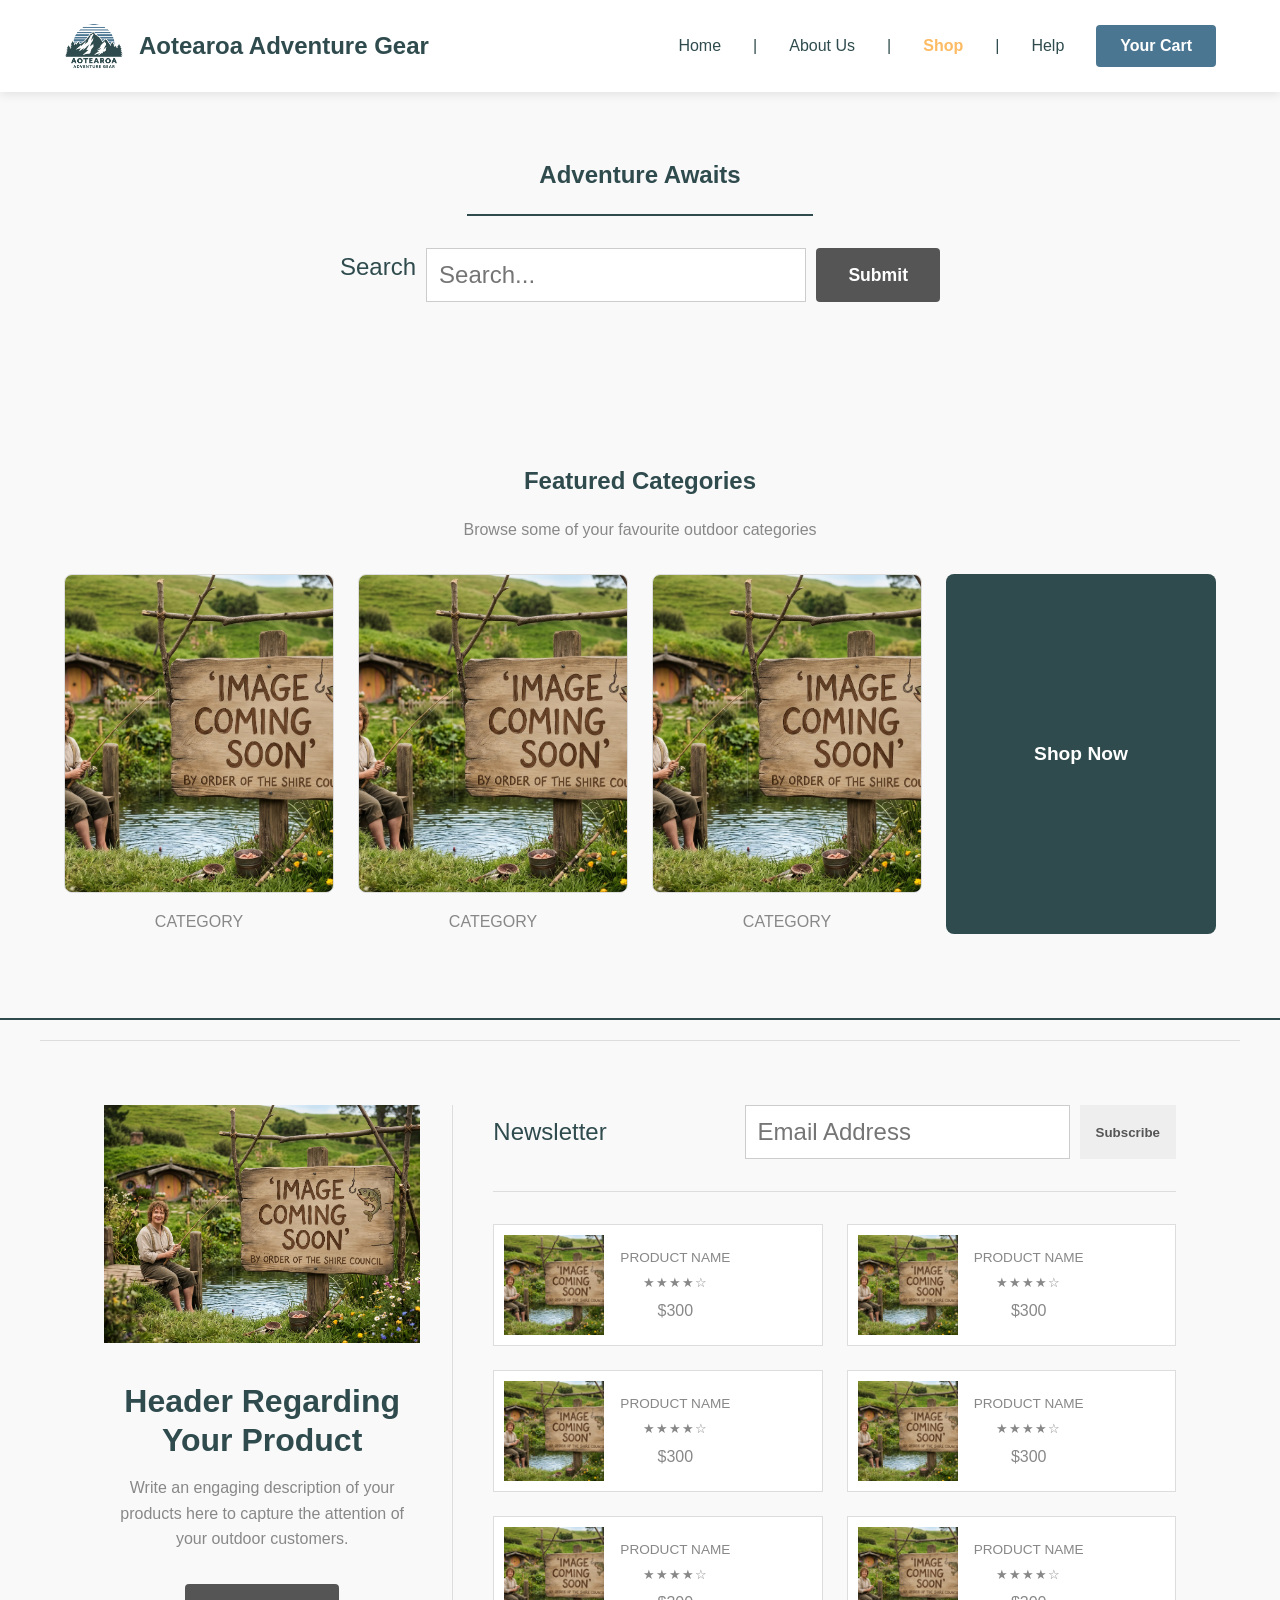
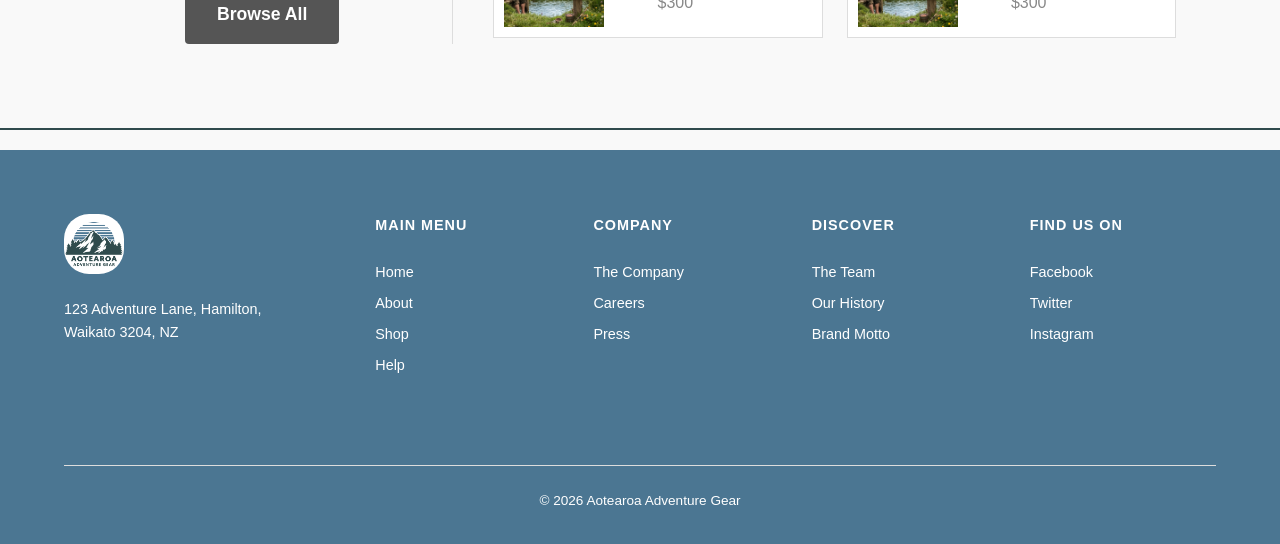
<file: BIT703_A2_SN5103348/shop.html>
<!DOCTYPE html>
<html lang="en">
<head>
    <meta charset="UTF-8">
    <meta name="viewport" content="width=device-width, initial-scale=1.0">
    <title>Aotearoa Adventure Gear | Shop</title>
    <link rel="icon" type="image/png" href="images/favicon.png">
    <link rel="stylesheet" href="css/styles.css">
</head>
<body>
    <!-- ==========================================
         MAIN GLOBAL NAVIGATION HEADER
         ========================================== -->
    <header>
         <div id="header-placeholder"></div>
    </header>
    
    <!-- ==========================================
         Search section
         ========================================== -->
    <section class="dynamic-section">
        <h1 class="text-primary">Adventure Awaits</h1>
        <hr class="small">
        
        <!-- XSS Protected Search Form -->
        <form class="shop-search-form">
            <label for="shopSearch" class="visually-hidden">Search</label>
            <input type="text" id="shopSearch" class="form-input" placeholder="Search..." required 
                   pattern="^[a-zA-Z0-9\s\-\']+$" title="Please use only letters and numbers">
            <button type="submit" class="btn-primary btn-submit">Submit</button>
        </form>
    </section>

    <!-- ==========================================
         Featured Categories section
         ========================================== -->
    <!-- UX Note: Implemented category hub layout exactly to wireframe specifications. 
         In a production e-commerce environment, rendering a direct product grid here rather 
         than requiring an additional 'Shop Now' click—would reduce click depth, limit user fatigue, and streamline the path to purchase. -->
    <section class="dynamic-section">
        <h1 class="text-primary">Featured Categories</h1>
        <p class="sidebar-desc">Browse some of your favourite outdoor categories</p>
        
        <div class="product-grid grid-quad">
            <!-- Category 1 -->
            <div class="product-card">
                <img src="images/image_coming-soon.jpeg" alt="Category 1" class="category-img">
                <p class="category-title">Category</p>
            </div>
            
            <!-- Category 2 -->
            <div class="product-card">
                <img src="images/image_coming-soon.jpeg" alt="Category 2" class="category-img">
                <p class="category-title">Category</p>
            </div>
            
            <!-- Category 3 -->
            <div class="product-card">
                <img src="images/image_coming-soon.jpeg" alt="Category 3" class="category-img">
                <p class="category-title">Category</p>
            </div>
            
            <!-- Category 4 (Solid Block) --> 
            <a href="shop.html" class="product-card category-block category-block-link">
                Shop Now
            </a>
        </div>
    </section>
    <hr>
    
    <!-- ==========================================
         Products & Newsletter Sidebar section
         ========================================== -->
    <!-- UX Note: Newsletter signup component positioned here to fulfill wireframe layout requirements. 
         Standard conversion rate optimization practice typically reserves mid-funnel pages (like Shop) strictly for product discovery, 
         relocating repetitive lead-generation forms to the Footer, About, or Help pages to minimize purchase friction. -->
    <section class="dynamic-section product-grid grid-split shop-split-section">
    
        <!-- LEFT SIDEBAR -->
        <div class="shop-sidebar">
            <img src="images/image_coming-soon.jpeg" alt="Sidebar Image" class="sidebar-img">
            <h2 class="text-primary sidebar-title">Header Regarding Your Product</h2>
            <p class="sidebar-desc">Write an engaging description of your products here to capture the attention of your outdoor customers.</p>
            <a href="#browse" class="btn-primary btn-submit">Browse All</a>
        </div>

        <!-- RIGHT MAIN CONTENT -->
        <div class="shop-main-content">
            
            <!-- Newsletter (Top of right column) -->
            <div class="mini-newsletter">
                <h2 class="text-primary">Newsletter</h2>
                <!-- XSS native protection applied via type="email" -->
                <form class="mini-newsletter-form">
                    <input type="email" placeholder="Email Address" class="form-input" required>
                    <button type="submit" class="btn-mini">Subscribe</button>
                </form>
            </div>

            <!-- 6 Products Grid (Bottom of right column) -->
            <div class="product-grid grid-double">
                
                <!-- Horizontal Product 1 -->
                <a href="product_detail.html" class="product-card-horizontal">
                    <img src="images/image_coming-soon.jpeg" alt="Item">
                    <div class="horizontal-info">
                        <h4 class="horizontal-title">PRODUCT NAME</h4>
                        <div class="horizontal-stars">★★★★☆</div>
                        <p>$300</p>
                    </div>
                </a>
                <a href="product_detail.html" class="product-card-horizontal">
                    <img src="images/image_coming-soon.jpeg" alt="Item">
                    <div class="horizontal-info">
                        <h4 class="horizontal-title">PRODUCT NAME</h4>
                        <div class="horizontal-stars">★★★★☆</div>
                        <p>$300</p>
                    </div>
                </a>
                <a href="product_detail.html" class="product-card-horizontal">
                    <img src="images/image_coming-soon.jpeg" alt="Item">
                    <div class="horizontal-info">
                        <h4 class="horizontal-title">PRODUCT NAME</h4>
                        <div class="horizontal-stars">★★★★☆</div>
                        <p>$300</p>
                    </div>
                </a>
                <a href="product_detail.html" class="product-card-horizontal">
                    <img src="images/image_coming-soon.jpeg" alt="Item">
                    <div class="horizontal-info">
                        <h4 class="horizontal-title">PRODUCT NAME</h4>
                        <div class="horizontal-stars">★★★★☆</div>
                        <p>$300</p>
                    </div>
                </a>
                <a href="product_detail.html" class="product-card-horizontal">
                    <img src="images/image_coming-soon.jpeg" alt="Item">
                    <div class="horizontal-info">
                        <h4 class="horizontal-title">PRODUCT NAME</h4>
                        <div class="horizontal-stars">★★★★☆</div>
                        <p>$300</p>
                    </div>
                </a>
                <a href="product_detail.html" class="product-card-horizontal">
                    <img src="images/image_coming-soon.jpeg" alt="Item">
                    <div class="horizontal-info">
                        <h4 class="horizontal-title">PRODUCT NAME</h4>
                        <div class="horizontal-stars">★★★★☆</div>
                        <p>$300</p>
                    </div>
                </a>  
            </div>
        </div>
    </section>
    <hr>
    
    <!-- ==========================================
         GLOBAL FOOTER
         ========================================== -->
    <div id="footer-placeholder"></div>

    <script src="js/adventure.js"></script>
</body>
</html>
</file>
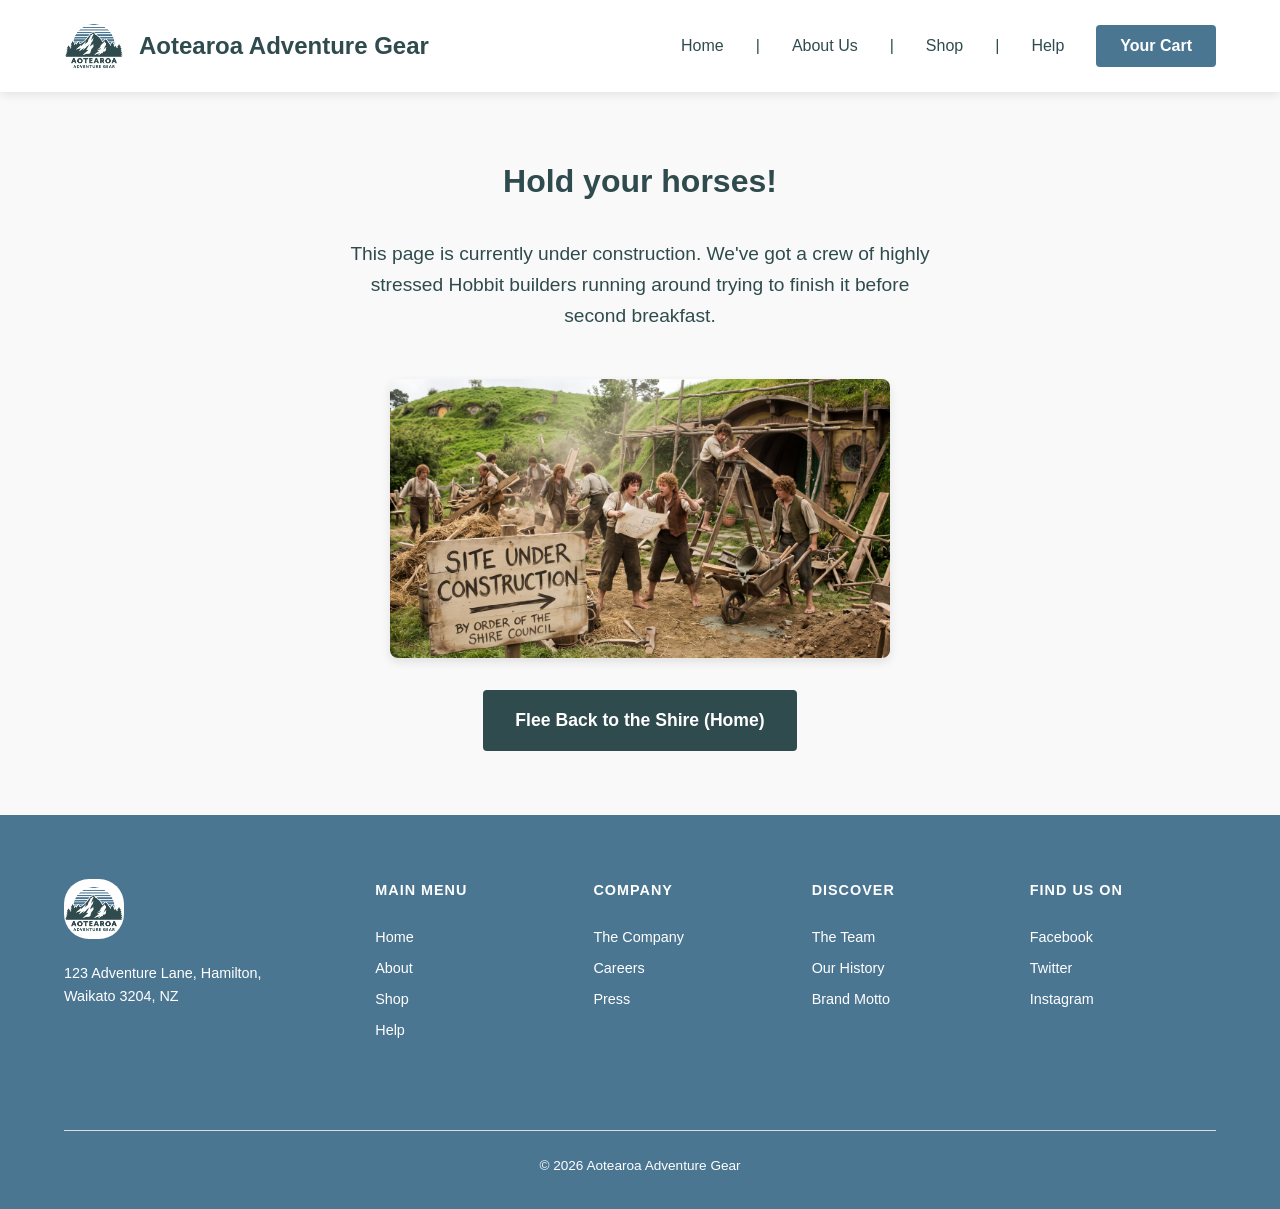
<file: BIT703_A2_SN5103348/under_construction.html>
<!DOCTYPE html>
<html lang="en">
<head>
    <meta charset="UTF-8">
    <meta name="viewport" content="width=device-width, initial-scale=1.0">
    <title>Under Construction | Aotearoa Adventure Gear</title>
    <link rel="icon" type="image/png" href="images/favicon.png">
    <link rel="stylesheet" href="css/styles.css">
</head>
<body>
    <!-- Global Header -->
    <header>
         <div id="header-placeholder"></div>
    </header>

    <!-- Construction Content -->
    <main class="dynamic-section bg-light" style="min-height: 60vh; display: flex; flex-direction: column; justify-content: center; align-items: center;">
        
        <h1 style="color: var(--primary-color);">Hold your horses!</h1>
        
        <p style="font-size: 1.2rem; max-width: 600px; margin: 1rem auto;">
            This page is currently under construction. We've got a crew of highly stressed Hobbit builders running around trying to finish it before second breakfast.
        </p>

        <img src="images/hobbit-builders.jpeg" alt="Stressed Hobbit builders panicking" style="max-width: 100%; width: 500px; border-radius: 8px; margin: 2rem 0; box-shadow: 0 4px 10px rgba(0,0,0,0.1);">
        
        <a href="index.html" class="btn-primary">Flee Back to the Shire (Home)</a>

    </main>
   
    <!-- Global Footer -->
    <div id="footer-placeholder"></div>
    
    <script src="js/adventure.js"></script>
</body>
</html>
</file>
<file: BIT703_A2_SN5103348/css/styles.css>
/* ==========================================================================
   Aotearoa Adventure Gear - GLOBAL STYLES
   ========================================================================== */

/* --- CSS Variables (Change brand colors and fonts here) --- */
:root {
  --primary-color: #2f4b4d; 
  --accent-color: #4b7692;
  --highlight: #fdbb63; 
  --dark-bg: #1a1a1a;
  --light-bg: #f9f9f9;
  --text-main: #2f4b4d;
  --text-light: #ffffff;
  --font-heading: 'Montserrat', sans-serif;
  --font-body: 'Open Sans', sans-serif;
}

/* --- Base Resets --- */
* {
  margin: 0;
  padding: 0;
  box-sizing: border-box;
}

body {
  font-family: var(--font-body) !important;
  color: var(--text-main) !important;
  background-color: var(--light-bg) !important;
  line-height: 1.6;
}

h1, h2, h3, h4 {
  font-family: var(--font-heading) !important;
  font-weight: 700;
  margin-bottom: 1rem;
}
form, label, input {
    font-size: 1.5rem;
    color: var(--primary-color) !important;
}

a {
  text-decoration: none;
  color: inherit;
}
/* ==========================================================================
   NAV and GLOBAL HEADER
   ========================================================================== */
/* --- Main Navigation Header --- */
.main-header {
  display: flex;
  justify-content: space-between;
  align-items: center;
  padding: 1rem 5%;
  background-color: #ffffff;
  box-shadow: 0 2px 10px rgba(0,0,0,0.1);
  position: sticky;
  top: 0;
  z-index: 1000;
}

.logo-container {
 
  display: flex;
  align-items: center; 
  gap: 15px;
}
.logo-container h2 {
  margin: 0;
  color: var(--primary-color) !important;
  font-size: 1.5rem;
  
}
.icon {
    height: 60px;
    width: auto;
    display: block;
    
}

.nav-links {
  display: flex;
  gap: 2rem;
  align-items: center;
}

.nav-links a:hover {
  color: var(--primary-color) !important;
}

.nav-links a.active {
    color: var(--highlight) !important;
    font-weight: bold; 
}

.btn-cart {
  background-color: var(--accent-color)!important;
  color: var(--text-light)!important;
  padding: 0.5rem 1.5rem;
  border-radius: 4px;
  font-weight: bold;
  transition: background 0.3s ease;
}

.btn-cart:hover {
  background-color: var(--accent-color) !important;
}
.mobile-menu-toggle {
    display: none;       /* Hides the hamburger on desktop */
    font-size: 1.5rem;
    cursor: pointer;
}
/* --- Dynamic Header Search Bar --- */
.nav-search-form {
    display: flex;
    gap: 5px;
    align-items: center;
    margin-left: 20px; /* Pushes it slightly away from the site title */
}

.nav-search-form input {
    padding: 0.3rem;
    border: 1px solid #ccc;
    border-radius: 4px;
    font-size: 1rem;
}

.nav-search-form button {
    padding: 0.3rem 0.8rem;
    font-size: 0.9rem;
    border: none;
    cursor: pointer;
}
/* ==========================================================================
   Product Grids 
   ========================================================================== */
.product-grid { /*Use this as base container */
    display: grid;
    gap: 1.5rem;
    max-width: 1200px;
    margin: 0 auto;
    align-content: center;
}
.grid-standard { /*Use this for 3 equal columns */
    grid-template-columns: repeat(3,1fr);
}
.grid-ratings { /*Use in product rating section on main to force rows to equal height */
    grid-template-columns: repeat(3, 1fr);
    grid-auto-rows: 1fr;
}
.grid-featured { /* Layout for 1 large, 4 small featured products */
    grid-template-columns: repeat(3, 1fr);
    grid-auto-rows: 1fr;
}
.grid-double {
    grid-template-columns: repeat(2,1fr);
}
.grid-quad {
    grid-template-columns: repeat(4,1fr);
}
.span-2-rows { /*Use this to make the product take up two rows in the review section */
    grid-row: span 2;
}

/* --- Split Layout (1/3 Left, 2/3 Right) --- */
.grid-split {
    grid-template-columns: 1fr 2fr; 
    align-items: start; /* Prevents columns from stretching to match heights */
}

/* --- Horizontal List Products (For the right side of the split) --- */
.product-card-horizontal {
    display: flex;
    flex-direction: row;
    gap: 1rem;
    align-items: center;
    border: 1px solid #ddd;
    padding: 10px;
    background: #fff;
}

.product-card-horizontal img {
    width: 100px;
    height: 100px;
    object-fit: cover;
}
/* --- Product Cards & Images --- */
.product-card {
    display: flex;
    flex-direction: column;
    height: 100%;
}

.product-card img { /*Settings for images in product cards */
    width: 100%;
    height: 100%;
    flex-grow: 1; /* Forces the image to stretch, pushing text to the bottom */
    object-fit: cover;
    border-radius: 8px;
    border: 1px solid #ddd;
}

/* Force small images into landscape so the large image becomes a square */
.product-card:not(.span-2-rows) img {
    aspect-ratio: 16 / 9; 
}
/* Forces the large featured image to show fully without cropping. Actual feature image should be a portrait style image */
.product-card.span-2-rows img {
    object-fit: contain; 
    background-color: #ffffff; /* Fills the empty space so the border still looks clean */
}

/* --- Product Text Formatting --- */
.product-info {
    display: flex;
    justify-content: space-between;
    align-items: flex-start;
    margin-top: 0.75rem;
    color: #888; 
    text-align: left;
}

.product-info-left h4 {
    margin: 0;
    font-size: 0.85rem;
    font-weight: normal;
    text-transform: uppercase;
}

.product-info-left p {
    margin: 0;
    font-size: 0.85rem;
}

.product-stars {
    font-size: 0.85rem;
    letter-spacing: 1px;
}
/* --- Product Detail Page & Reviews --- */
.product-detail-main {
    align-items: start; /* Prevents the right text column from stretching to match the image height */
}

.review-card {
    display: grid;
    grid-template-columns: 250px 1fr; /* 250px left column for user info, the rest for text */
    gap: 2rem;
    padding: 2rem 0;
    border-bottom: 1px solid #ddd;
    text-align: left;
}
/* ==========================================================================
   Shop Page Specific Styles
   ========================================================================== */

/* --- Search Bar --- */
.shop-search-form {
    display: flex; 
    justify-content: center; 
    gap: 10px; 
    max-width: 600px; 
    margin: 2rem auto;
}

/* --- Featured Categories --- */
.category-img {
    aspect-ratio: 3/4; 
    object-fit: cover; 
    border: 1px solid #ddd;
}
.category-title {
    margin-top: 1rem; 
    text-transform: uppercase; 
    color: #888;
}
.category-block {
    background-color: var(--primary-color); 
    display: flex; 
    align-items: center; 
    justify-content: center; 
    aspect-ratio: 3/4;
    border-radius: 8px;
}
.category-block-link {
    color: white; 
    font-weight: bold; 
    font-size: 1.2rem;
}

/* --- Split Section (Sidebar & Main Content) --- */
.shop-split-section {
    text-align: left; 
    border-top: 1px solid #ddd; 
    padding-top: 4rem;
}
.shop-sidebar {
    border-right: 1px solid #ddd; 
    padding-right: 2rem;
}
.sidebar-img {
    width: 100%; 
    aspect-ratio: 4/3; 
    object-fit: cover; 
    margin-bottom: 2rem;
}
.sidebar-title {
    font-size: 2rem; 
    line-height: 1.2;
}
.sidebar-desc {
    color: #888; 
    margin-bottom: 2rem;
}
.shop-main-content {
    padding-left: 1rem;
}

/* --- Mini Newsletter --- */
.mini-newsletter {
    display: flex; 
    justify-content: space-between; 
    align-items: center; 
    border-bottom: 1px solid #ddd; 
    padding-bottom: 2rem; 
    margin-bottom: 2rem;
}
.mini-newsletter h2 {
    margin: 0; 
    font-weight: normal;
}
.mini-newsletter-form {
    display: flex; 
    gap: 10px;
}
.btn-mini {
    padding: 0.5rem 1rem; 
    background-color: #eee !important; 
    border: none; 
    cursor: pointer; 
    color: #555 !important; 
    font-weight: bold;
}

/* --- Horizontal Product Tweaks --- */
.horizontal-info {
    color: #888;
}
.horizontal-title {
    margin-bottom: 0.25rem; 
    font-size: 0.85rem; 
    font-weight: normal; 
    text-transform: uppercase;
}
.horizontal-stars {
    font-size: 0.8rem; 
    margin-bottom: 0.25rem; 
    letter-spacing: 1px;
}

/* ==========================================================================
   MSC 
   ========================================================================== */
   
hr { /* Horizontal line*/
    border: none;
    border-top: 2px solid #2f4b4d !important;
    width: 100%;
    margin: 20px auto;
}
.small { /* class for small Horizontal line*/
    width: 30%;
}

.btn-primary {
  background-color: var(--primary-color) !important;
  color: var(--text-light) !important;
  padding: 1rem 2rem;
  border-radius: 4px;
  font-size: 1.1rem;
  font-weight: bold;
  display: inline-block;
}

.bg-light {
  background-color: var(--light-bg) !important;
}
.dynamic-section {
  padding: 4rem 5%;
  text-align: center;
}
.text-container {
    max-width: 800px;
    margin: 0 auto;
    text-align: left;
    font-size: 1.1rem;
}

.text-primary {
    color: var(--primary-color) !important;
}

/* --- Floating Anchor --- */
/* I would check with the client "Aotearoa Adventure" to get more details on "Fancy" anchor as its pretty vauge  */
.floating-anchor {
    position: fixed;
    bottom: 30px;
    right: 30px;
    background-color: var(--highlight);
    color: var(--dark-bg);
    padding: 12px 20px;
    border-radius: 50px;
    font-weight: bold;
    box-shadow: 0 4px 10px rgba(0,0,0,0.2);
    z-index: 9999;
    opacity: 0;
    visibility: hidden;
    transition: all 0.3s ease-in-out;
}

.floating-anchor.visible {
    opacity: 1;
    visibility: visible;
}

.floating-anchor:hover {
    background-color: var(--primary-color);
    color: var(--text-light);
    transform: translateY(-5px); /* Makes it float up slightly when hovered */
    box-shadow: 0 6px 15px rgba(0,0,0,0.3);
}
/* ==========================================================================
   Checkout & Forms (Cart, Shipping, Payment)
   ========================================================================== */

/* --- Checkout Layout & Progress Bar --- */
.checkout-grid {
    display: grid;
    grid-template-columns: 2fr 1fr;
    gap: 4rem;
    align-items: start;
}

.checkout-progress {
    display: flex;
    justify-content: space-between;
    border-bottom: 1px solid #ddd;
    margin-bottom: 3rem;
    padding-bottom: 1rem;
    color: #aaa;
    font-size: 1.2rem;
}

.checkout-progress > div {
    flex: 1;
    text-align: center;
}

.checkout-progress .active {
    color: var(--primary-color);
    font-weight: bold;
    border-bottom: 3px solid var(--primary-color);
    padding-bottom: 1rem;
    margin-bottom: -1rem; /* Aligns the thick border over the thin one */
}

/* Layout & Typography */
.checkout-main {
    max-width: 1200px; 
    margin: 4rem auto; 
    padding: 0 5%;
}

.checkout-heading {
    font-weight: normal; 
    border-bottom: 1px solid #ddd; 
    padding-bottom: 1rem; 
    margin-bottom: 2rem;
}

/* Form Inputs & Boxes */
.payment-box {
    border: 1px solid #ccc; 
    padding: 2rem; 
    margin-bottom: 1.5rem;
}

.payment-box.paypal-box {
    display: flex; 
    justify-content: space-between; 
    align-items: center;
    margin-bottom: 2rem;
}

.radio-label {
    display: flex; 
    gap: 10px; 
    font-size: 1.1rem; 
    color: #555; 
    margin-bottom: 1.5rem; 
    cursor: pointer;
}

.form-input {
    padding: 0.75rem; 
    border: 1px solid #ccc; 
    width: 100%;
}

.input-grid-card {
    display: grid; 
    grid-template-columns: 2fr 1fr 1fr; 
    gap: 1rem; 
    margin-bottom: 1rem;
}

.paypal-logo-text {
    font-weight: bold; 
    color: #003087; 
    font-style: italic;
}

/* Buttons */
.button-group {
    display: flex; 
    gap: 1rem;
}

.btn-submit {
    background-color: #555 !important; /* Overrides standard primary */
    border: none; 
    cursor: pointer;
}

.btn-cancel {
    background-color: #eee !important; 
    color: #555 !important;
}

/* Order Summary Column */
.summary-item {
    display: flex; 
    gap: 1rem; 
    margin-bottom: 1.5rem; 
    align-items: center;
}

.summary-img {
    width: 80px; 
    aspect-ratio: 4/3; 
    object-fit: cover; 
    border: 1px solid #ddd;
}

.summary-item h4 {
    margin-bottom: 0.25rem; 
    font-size: 0.85rem;
}

.summary-item p {
    color: #888; 
    font-size: 0.85rem;
    margin: 0;
}

.summary-line {
    display: flex; 
    justify-content: space-between; 
    color: #888; 
    margin-bottom: 1rem;
}

.summary-line.divider {
    border-bottom: 1px solid #ddd; 
    padding-bottom: 1rem;
}

.summary-total {
    display: flex; 
    justify-content: space-between; 
    font-size: 1.5rem; 
    color: #555;
}
/* --- Cart Specific Styles --- */
.cart-item {
    display: flex; 
    gap: 1.5rem; 
    border-bottom: 1px solid #ddd; 
    padding-bottom: 1.5rem; 
    margin-bottom: 1.5rem; 
    align-items: center;
}

.cart-item-img {
    width: 120px; 
    aspect-ratio: 4/3; 
    object-fit: cover; 
    border: 1px solid #ddd;
}

.cart-item-details {
    flex-grow: 1;
}

.cart-item-details h4 {
    margin-bottom: 0.25rem;
}

.cart-item-desc {
    color: #888; 
    font-size: 0.85rem; 
    margin-bottom: 0.5rem;
}

.cart-item-price {
    color: #555;
    margin: 0;
}

.cart-qty-input {
    width: 70px; 
    padding: 0.5rem; 
    border: 1px solid #ccc;
}

.coupon-input {
    width: 100%; 
    padding: 0.75rem; 
    border: 1px solid #ccc; 
    margin-bottom: 2rem; 
    font-weight: bold;
}

.mt-2 {
    margin-top: 2rem;
}
/* --- Shipping Specific Forms --- */
.input-grid-half {
    display: grid; 
    grid-template-columns: 1fr 1fr; 
    gap: 1rem; 
    margin-bottom: 1rem;
}

.mb-1 { margin-bottom: 1rem; }
.mb-2 { margin-bottom: 2rem; }

.shipping-options {
    display: grid; 
    grid-template-columns: 1fr 1fr; 
    gap: 1rem; 
    border-top: 1px solid #ddd; 
    border-bottom: 1px solid #ddd; 
    padding: 2rem 0; 
    margin-bottom: 2rem;
}

.shipping-method-label {
    border: 1px solid #ccc; 
    padding: 1rem; 
    display: flex; 
    align-items: flex-start; 
    gap: 10px; 
    cursor: pointer;
}

.shipping-method-label.active-bg {
    background: #f9f9f9;
}
/* ==========================================================================
   Footer
   ========================================================================== */
/* --- Footer --- */
.global-footer {
  background-color: var(--accent-color); 
  color: var(--text-main);
  padding: 4rem 5% 2rem 5%;
  display: grid;
  grid-template-columns: 1.5fr 1fr 1fr 1fr 1fr; 
  gap: 2rem;
}

.footer-col h4 {
  color: var(--text-light);
  font-size: 0.9rem;
  letter-spacing: 1px;
  margin-bottom: 1.5rem;
  text-transform: uppercase;
}

.footer-col p {
  margin-bottom: 0.5rem;
  font-size: 0.9rem;
  color: var(--text-light);
}

.footer-logo {
  width: 60px;
  height: auto;
  margin-bottom: 1rem;
  border-radius: 25px;
  
}

.footer-bottom {
  grid-column: 1 / -1;
  text-align: center; 
  margin-top: 3rem;
  padding-top: 1.5rem;
  border-top: 1px solid #ddd;
  font-size: 0.85rem;
  color: var(--text-light);
}
/* ==========================================================================
   Home Page Specific Styles
   ========================================================================== */

/* Utility Classes */
.text-center { text-align: center; }
.mt-3 { margin-top: 3rem; }

/* --- Carousel --- */
.featured-carousel {
    max-width: 1000px; 
    margin: 3rem auto; 
    position: relative;
}

.carousel-grid {
    gap: 2rem; 
    padding: 0 40px;
}

.carousel-product-info {
    justify-content: center; 
    flex-direction: column; 
    align-items: center; 
    margin-top: 1rem;
}

.carousel-arrow {
    width: 40px; 
    filter: invert(100%);
}

.carousel-arrow-prev { justify-content: flex-start; }
.carousel-arrow-next { justify-content: flex-end; }

/* --- Newsletter Block --- */
.newsletter-section {
    align-items: center;
}

.newsletter-text-container {
    margin: 0;
}

.newsletter-heading {
    margin-bottom: 0.5rem; 
    text-align: left;
}

.newsletter-subtext {
    color: #888; 
    font-size: 0.95rem; 
    text-align: left;
}

.newsletter-form-container {
    display: flex; 
    justify-content: flex-end; 
    align-items: center;
}

.newsletter-form {
    display: flex; 
    width: 100%; 
    max-width: 500px; 
    gap: 10px; 
    position: relative;
}

/* JavaScript Error/Success Feedback Labels */
.form-feedback {
    font-size: 0.85rem; 
    position: absolute; 
    top: 100%; 
    left: 0; 
    margin-top: 5px;
}

.feedback-error { color: red; }
.feedback-success { color: green; }
/* --- Hero Button Fix --- */
.hero-button-wrapper {
    grid-column: 1 / -1; /* Forces it to span all columns */
    text-align: center;
    margin-top: 1rem;
}

/* ==========================================================================
   Product Detail Page Specific Styles
   ========================================================================== */
.product-page-main {
    max-width: 1200px; 
    margin: 0 auto; 
    padding: 2rem 5%;
}

.product-detail-top {
    border-bottom: 1px solid #ddd; 
    padding-bottom: 4rem; 
    margin-bottom: 4rem;
}

.product-detail-img {
    width: 100%; 
    aspect-ratio: 1/1; 
    object-fit: cover; 
    border: 1px solid #ddd;
}

.product-info-col {
    text-align: left; 
    padding-left: 2rem;
}

.product-title-large {
    font-size: 2.5rem; 
    font-weight: normal; 
    margin-bottom: 0.5rem; 
    color: #555;
}

.product-meta {
    display: flex; 
    align-items: center; 
    gap: 1rem; 
    margin-bottom: 1.5rem;
}

.product-meta-stars { color: #888; font-size: 1.1rem; }
.product-meta-reviews { color: #888; font-size: 0.9rem; }

.product-divider {
    border-top: 1px solid #ddd; 
    margin: 1.5rem 0;
}

.product-purchase-row {
    display: flex; 
    justify-content: space-between; 
    align-items: center; 
    margin-bottom: 2rem;
}

.product-price-large { font-size: 2.5rem; color: #888; }

.product-select {
    padding: 0.5rem; 
    font-size: 1rem; 
    border: 1px solid #ccc; 
    width: 180px; 
    color: #555;
}

.product-desc-long {
    color: #888; 
    margin-bottom: 2rem; 
    line-height: 1.8;
}

/* Reviews & Sections */
.section-title {
    font-weight: normal; 
    font-size: 2.2rem; 
    color: #555; 
    margin-bottom: 3rem;
}

.review-header { display: flex; gap: 15px; }

.user-avatar {
    width: 50px; 
    height: 50px; 
    border-radius: 50%; 
    border: 2px solid #555; 
    display: flex; 
    align-items: center; 
    justify-content: center; 
    font-size: 1.5rem; 
    color: #555;
}

.review-author { font-weight: bold; color: #555; font-size: 1.1rem; }
.review-date { color: #aaa; font-size: 0.85rem; margin-bottom: 0.25rem; text-transform: lowercase; }
.review-body { color: #888; line-height: 1.8; }


/* ==========================================================================
   Mobile Responsive Adjustments (576px, 768px, 992px)
   ========================================================================== */

/* Prevent horizontal scroll which pushes fixed elements off-screen */
html, body {
    overflow-x: hidden;
}

/* --- Large Devices (Desktops/Tablets, max-width: 992px) --- */
@media (max-width: 992px) {
    /* Header & Logo Adjustments */
    .logo-container {
        flex-wrap: wrap; /* Allows the injected search bar to drop below the logo */
    }
    .logo-container h2 {
        font-size: 1.1rem;
    }
    .icon {
        height: 40px;
    }

    /* Move Search Bar for Mobile Header */
    .nav-search-form {
        margin: 10px 0 0 0; 
        width: 100%;
        justify-content: flex-start;
    }

    /* Hamburger Navigation */
    .mobile-menu-toggle {
        display: block;
    }
    .nav-links {
        display: none; 
        flex-direction: column;
        position: absolute;
        top: 100%; 
        left: 0;
        width: 100%;
        background-color: #ffffff;
        padding: 1rem 0;
        box-shadow: 0 4px 6px rgba(0,0,0,0.1);
        gap: 1rem;
    }
    .nav-links p {
        display: none; /* Hide dividers */
    }
    .nav-links.show {
        display: flex;
    }

    /* Footer Adjustments */
    .global-footer {
        padding: 2rem 5% 1rem 5%; 
        gap: 1.5rem;
        grid-template-columns: repeat(2, 1fr); 
    }
    .footer-col.brand-col {
        grid-column: 1 / -1; 
        text-align: center; 
    }
    .footer-logo {
        margin: 0 auto 1rem auto; 
    }
    .footer-bottom {
        margin-top: 1.5rem;
        padding-top: 1rem;
        text-align: center; 
    }
}

/* --- Medium Devices (Tablets/Large Phones, max-width: 768px) --- */
@media (max-width: 768px) {
    
    /* Product Grids (Consolidated) */
    .grid-standard, .grid-featured, .grid-double, .grid-split, .grid-quad {
        grid-template-columns: 1fr; /* Switch ALL grids to single column */
    }
    .span-2-rows {
        grid-row: span 1; /* Remove double-height stretch for reviews */
    }
    
    /* Hero Button Center */
    .hero-grid {
        margin: 2rem auto;
    }
    .hero-button-wrapper {
        grid-column: 1 / -1;
        text-align: center;
        margin-top: 1rem;
    }

    /* Newsletter Layout */
    .newsletter-grid {
        text-align: center;
    }
    .newsletter-grid .text-container h2, 
    .newsletter-grid .text-container p {
        text-align: center !important;
    }
    #newsletterForm {
        flex-direction: column;
        width: 100%;
    }

    /* Checkout Flow */
    .checkout-grid {
        grid-template-columns: 1fr;
        gap: 3rem;
    }
    .checkout-progress {
        font-size: 0.9rem;
    }
    
    /* Product Details */
    .product-info-col {
        padding-left: 0;
        margin-top: 2rem;
    }
    .review-card {
        grid-template-columns: 1fr; 
        gap: 1rem;
    }

        .shop-sidebar {
        border-right: none;
        padding-right: 0;
        border-bottom: 1px solid #ddd;
        padding-bottom: 2rem;
        margin-bottom: 2rem;
    }
    .shop-main-content { 
        padding-left: 0; 
    }
    .mini-newsletter { 
        flex-direction: column; 
        gap: 1rem; 
    }
}

/* --- Small Devices (Phones, max-width: 576px) --- */
@media (max-width: 576px) {
    
    /* Extra tight spacing for very small screens */
    .dynamic-section {
        padding: 2rem 5%;
    }
    
    /* Stack remaining grid elements */
    .footer-col {
        grid-column: 1 / -1; 
        text-align: center;
    }
    .input-grid-half, .input-grid-card, .shipping-options {
        grid-template-columns: 1fr; 
    }

    /* Floating Anchor Mobile Fix */
    .floating-anchor {
        bottom: 15px;
        right: 15px;
        padding: 10px 15px;
        font-size: 0.9rem;
    }
}
/* ==========================================================================
   divider
   ========================================================================== */
</file>
